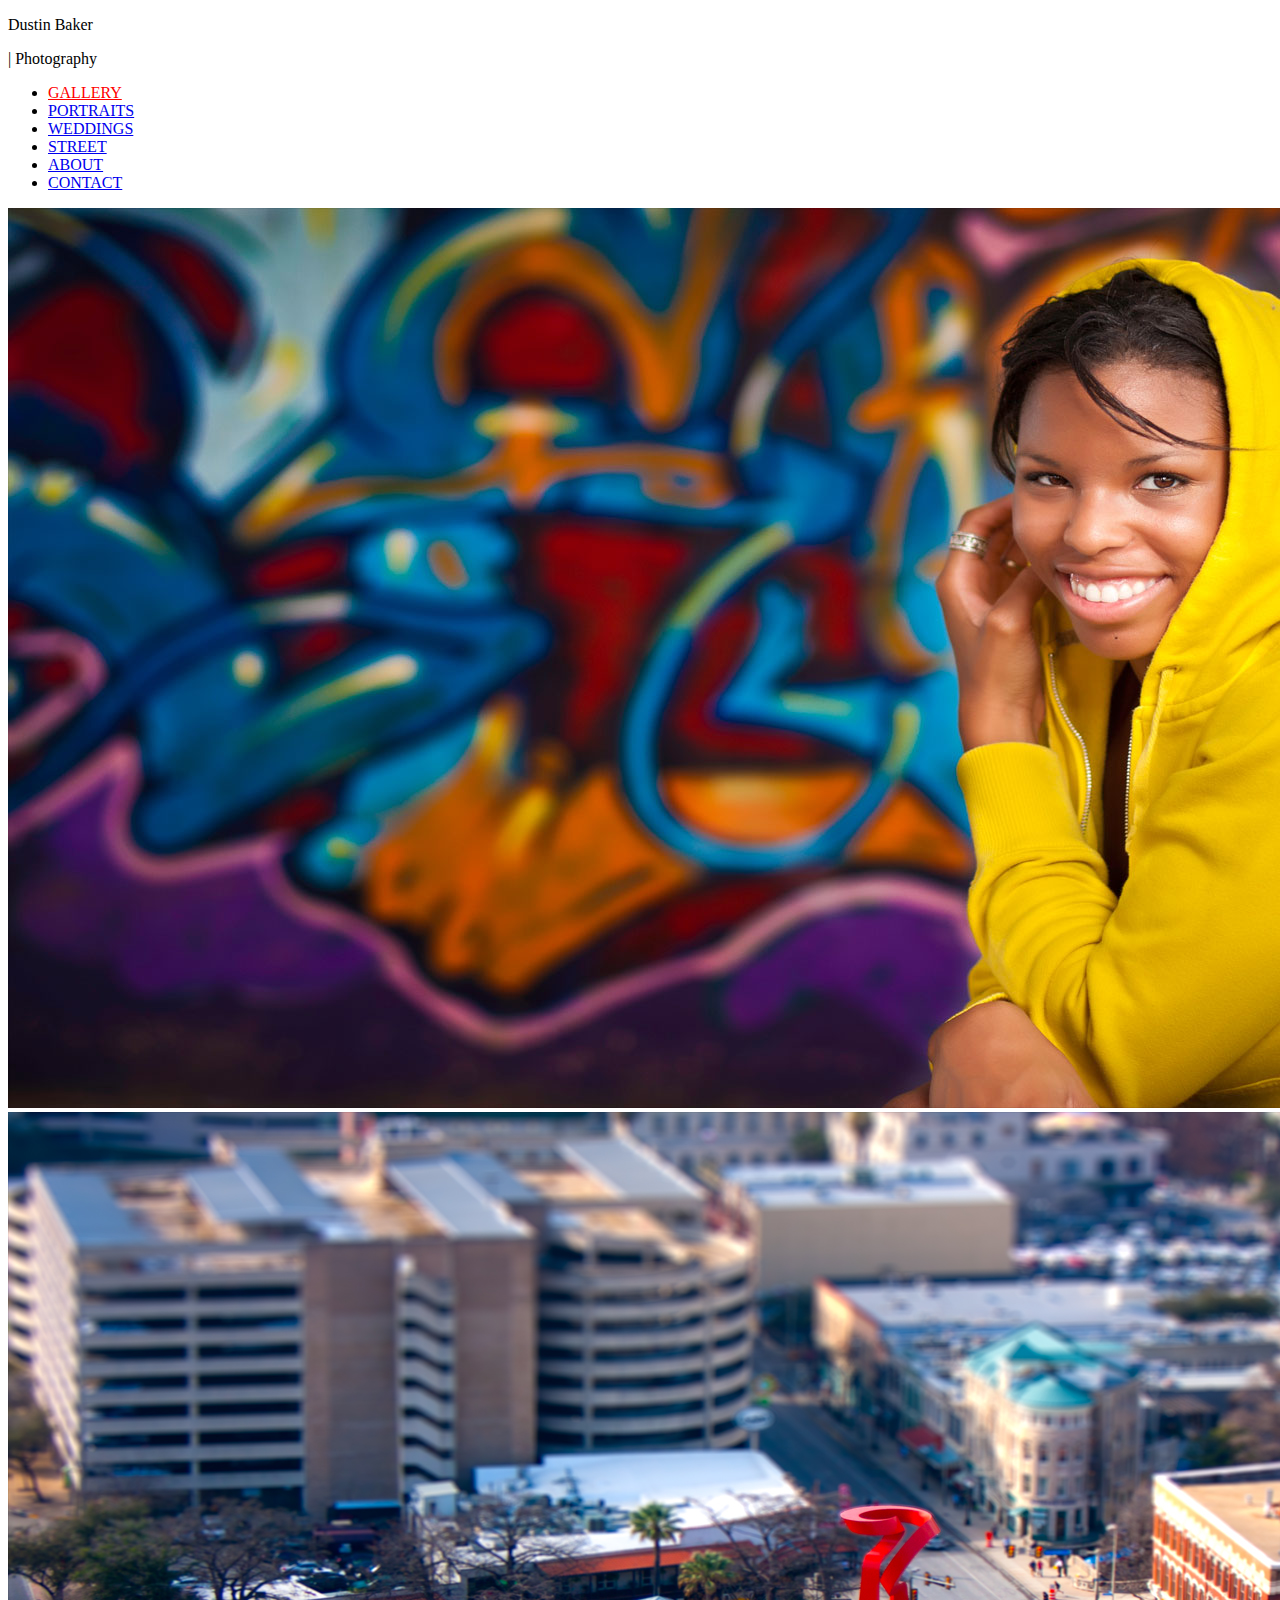
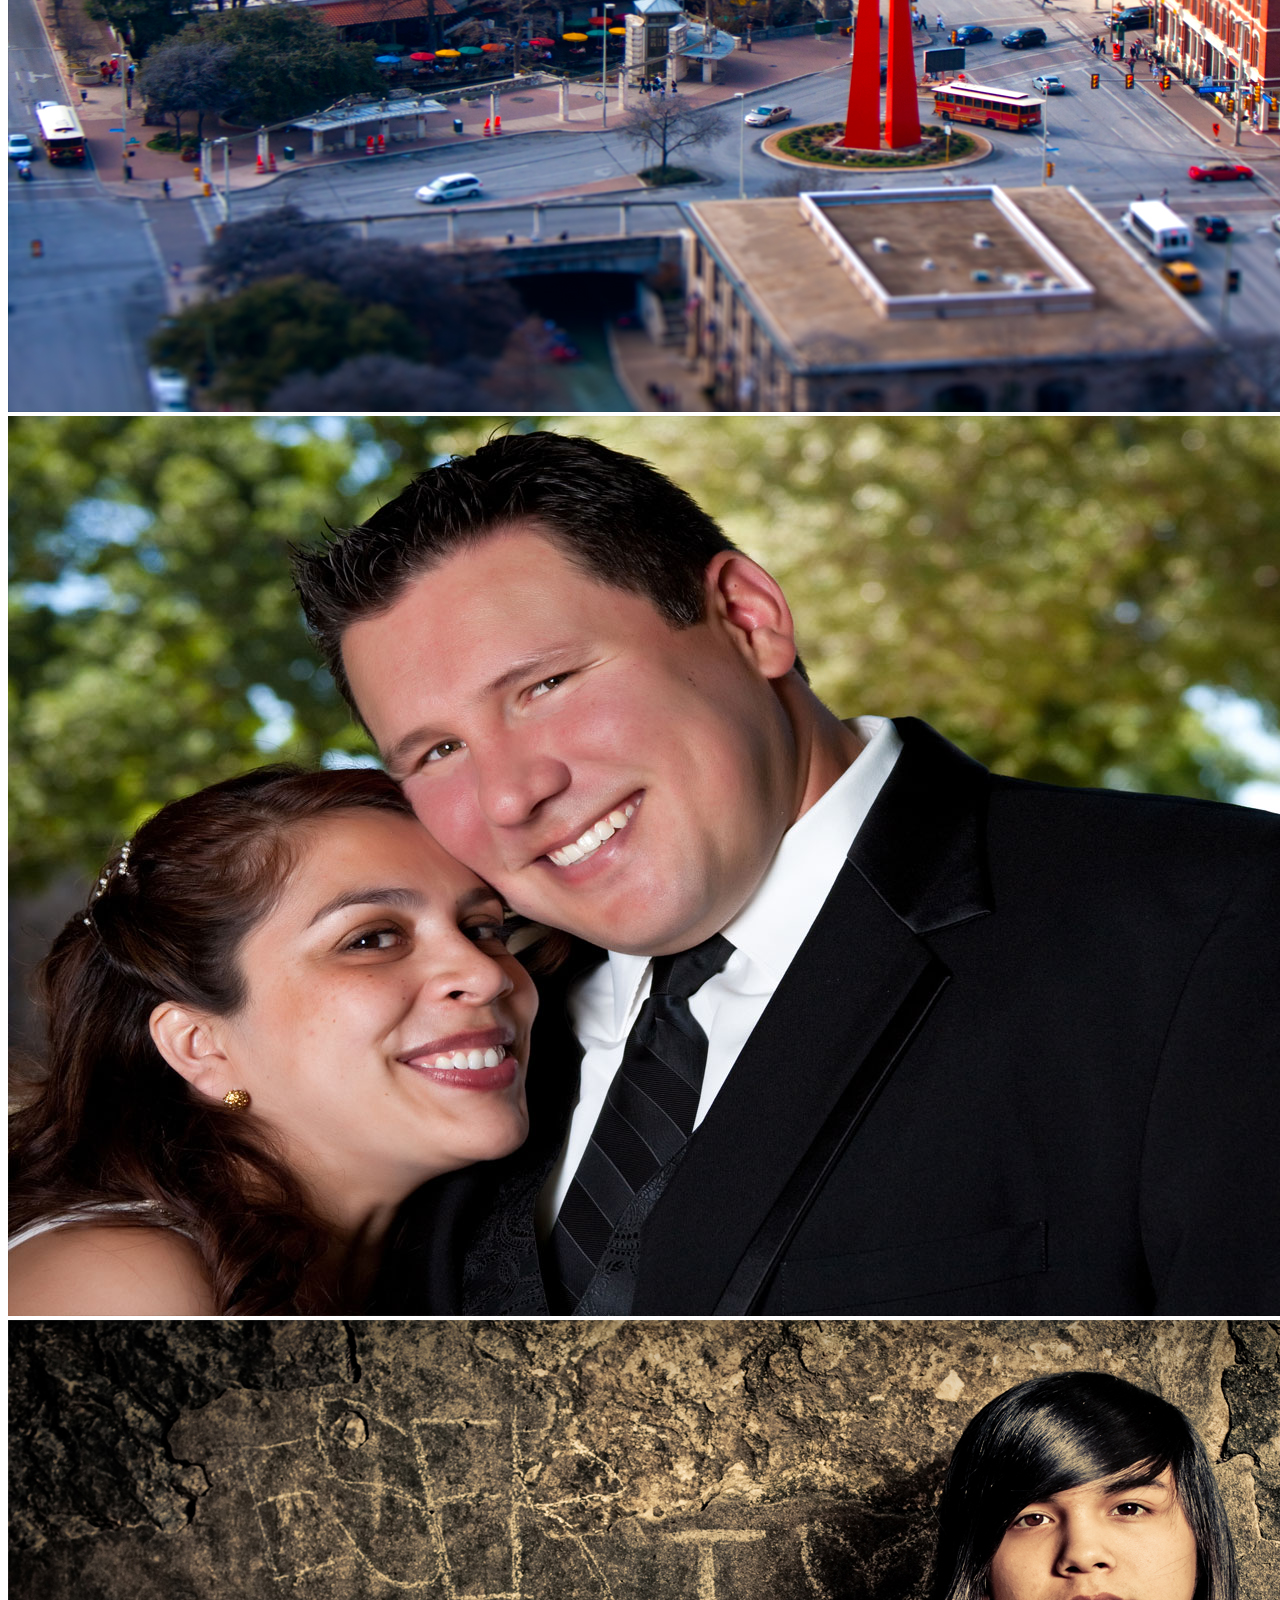
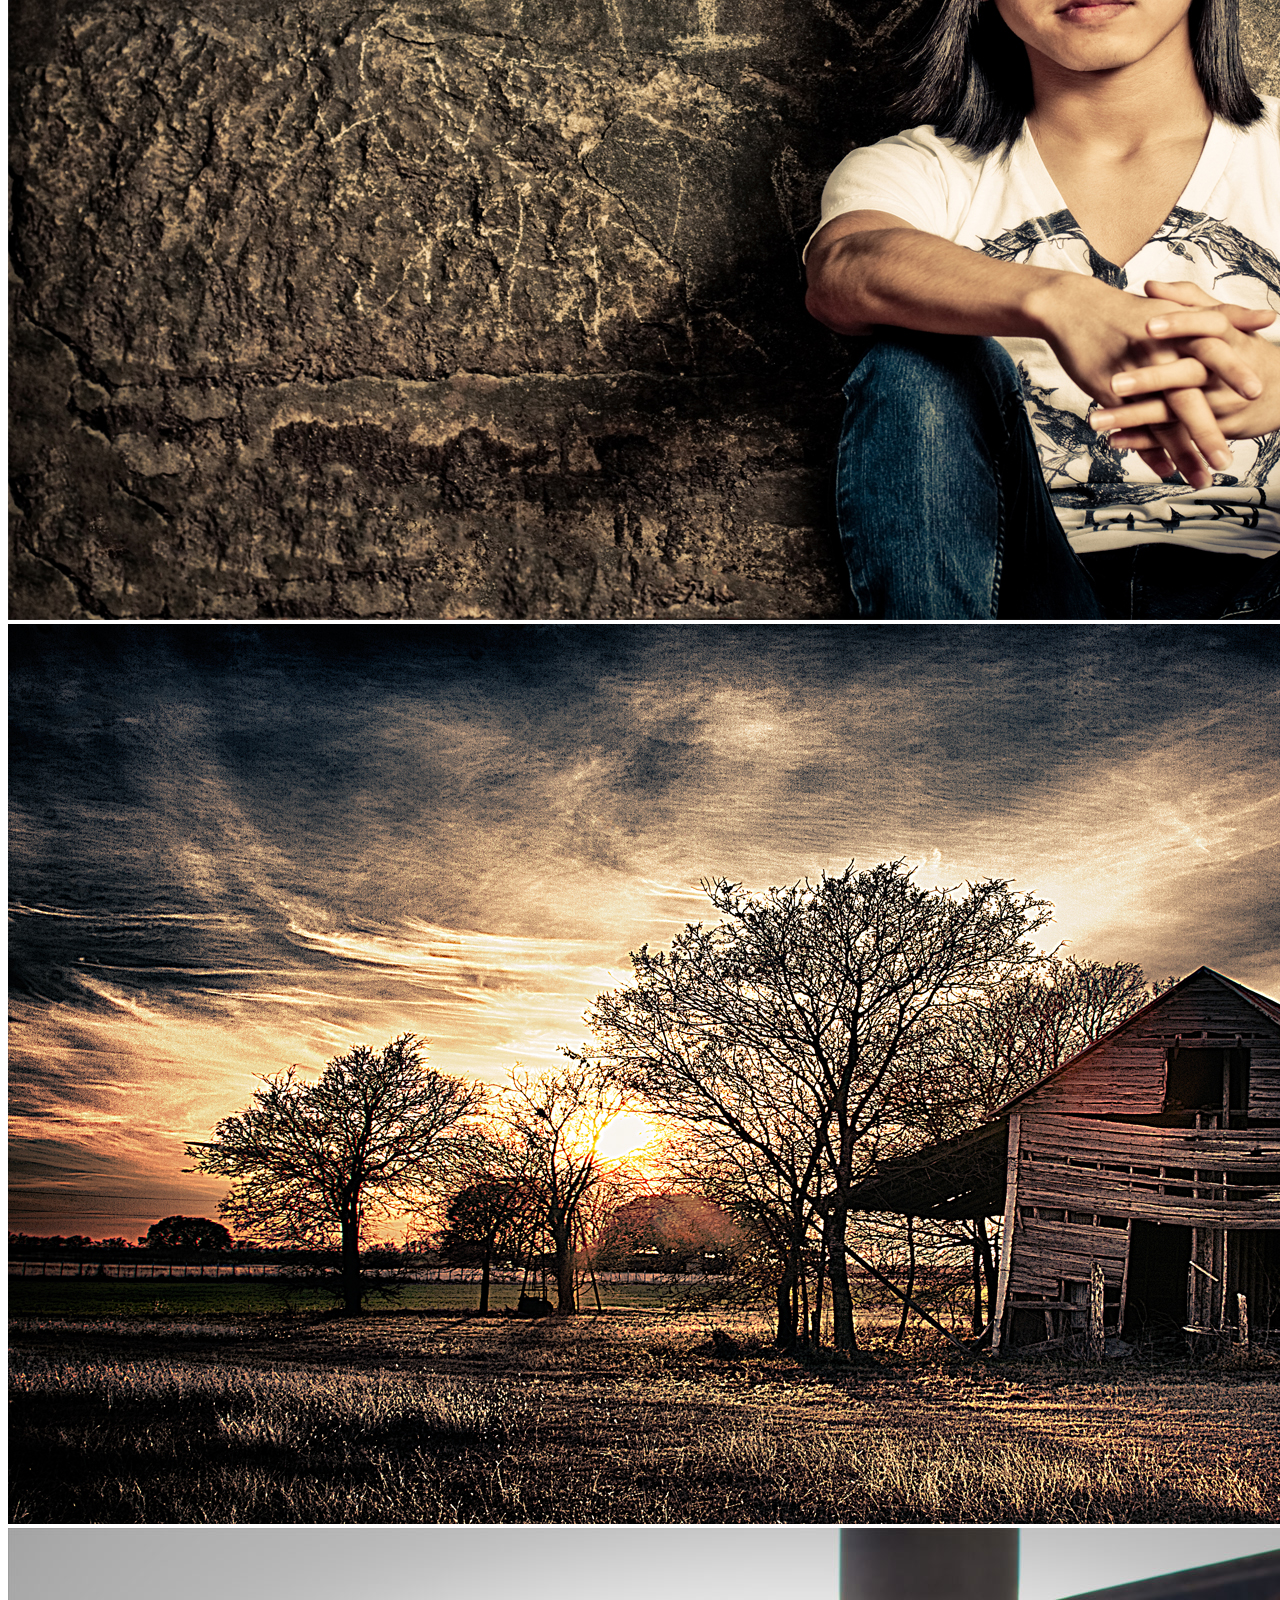
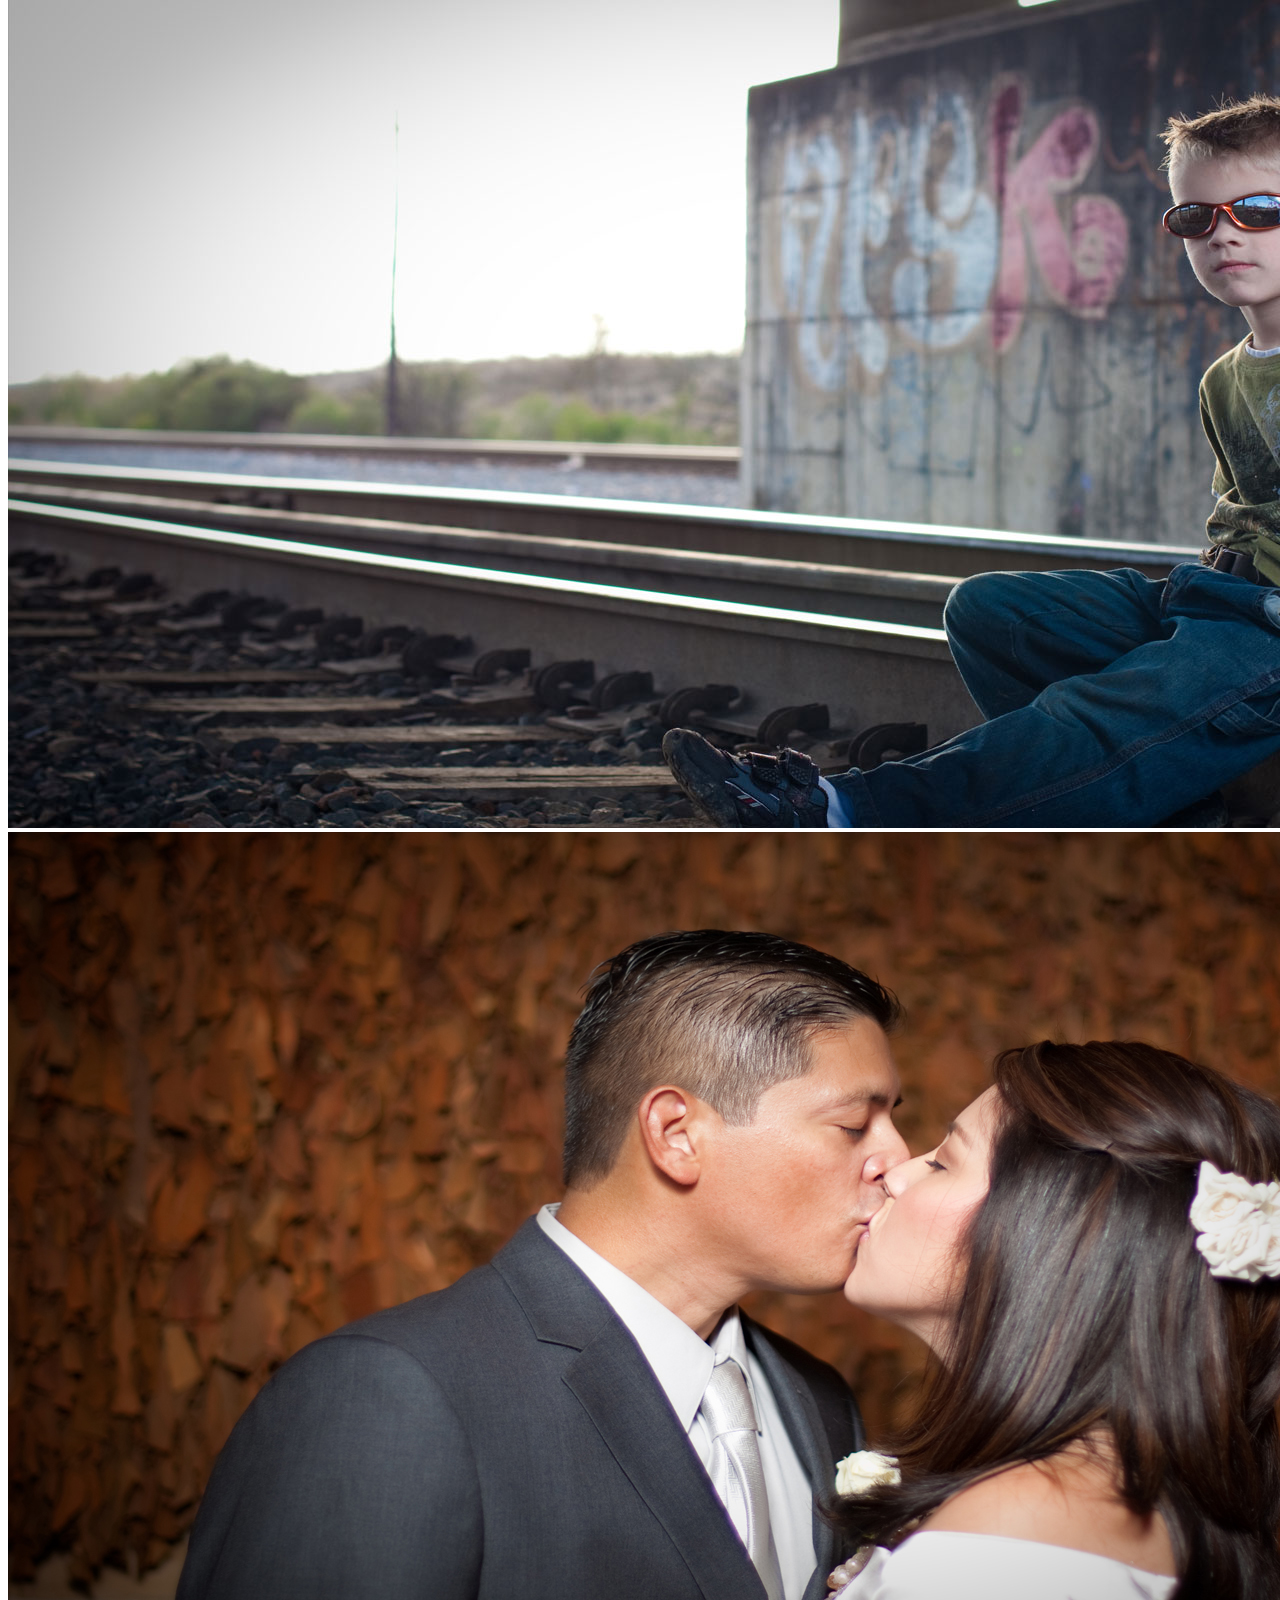
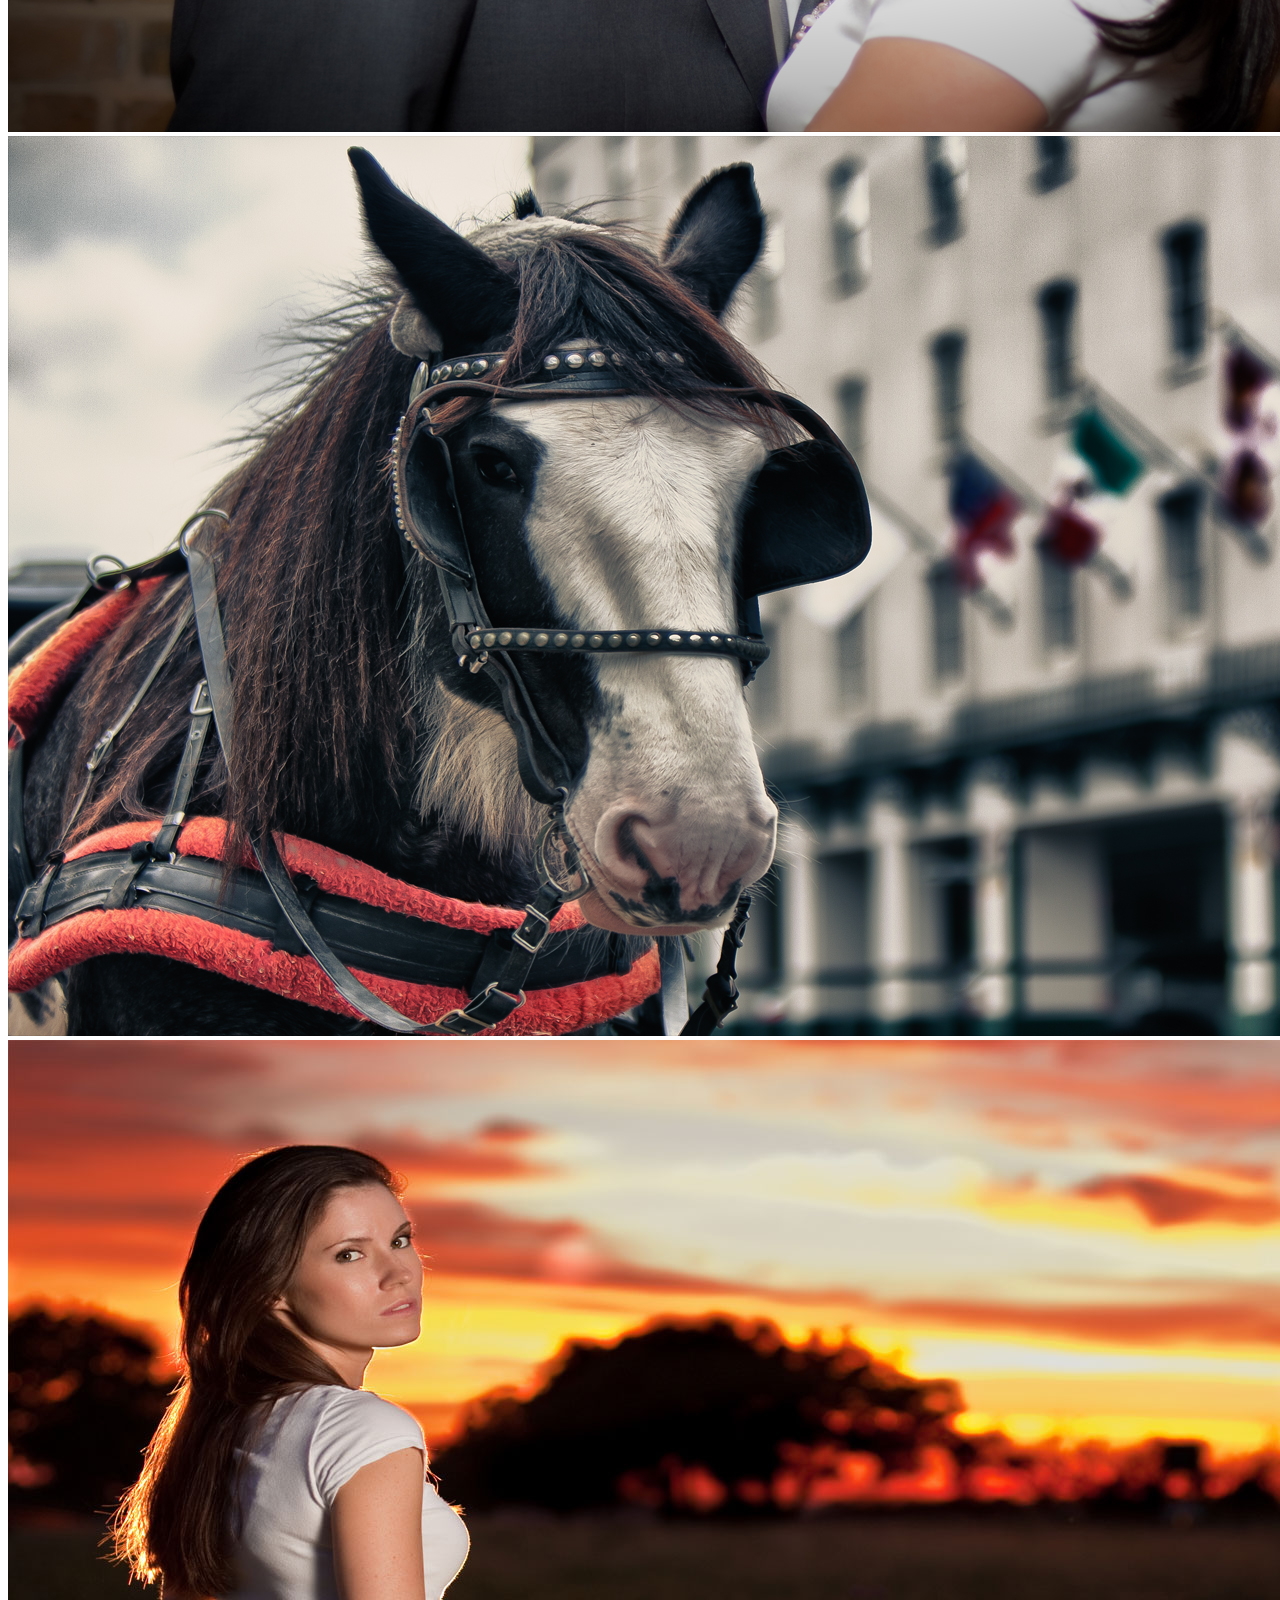
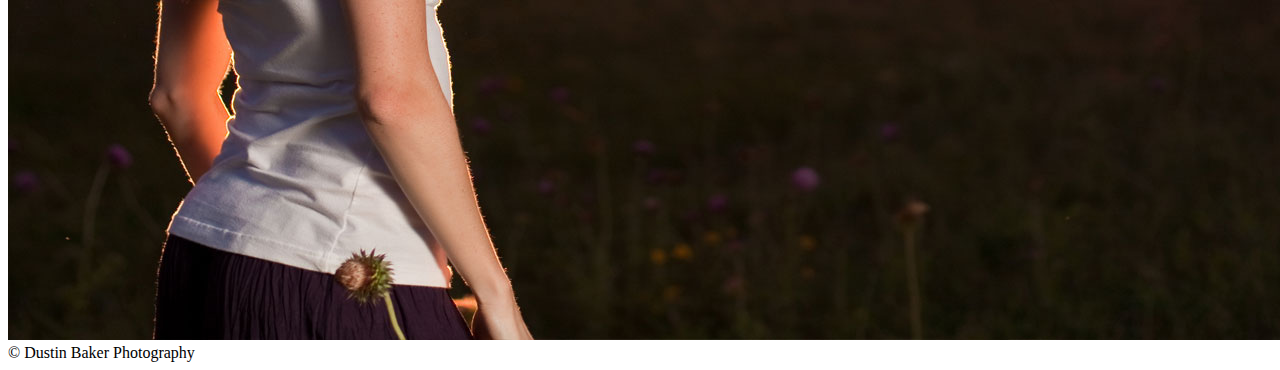
<file: index.html>
<!DOCTYPE html>
<html lang="en">
<head>
	<meta charset="UTF-8">
	<link href='http://fonts.googleapis.com/css?family=Roboto:100' rel='stylesheet' type='text/css'>
	<title>Dustin Baker</title>
	<link type="type/css" rel="stylesheet" href="style.css">
</head>
<body>
	<div class="header">
		<p class="name">Dustin Baker</p><p class="photography">| Photography</p>
	</div>
	<div class="nav">
		<ul>
			<li><a style="color:red" href="#">GALLERY</a></li>
			<li><a href="portraits.html">PORTRAITS</a></li>
			<li><a href="weddings.html">WEDDINGS</a></li>
			<li><a href="street.html">STREET</a></li>
			<li><a href="about.html">ABOUT</a></li>
			<li><a href="contact.html">CONTACT</a></li>
		</ul>
	</div>
	<div class="row">
		<div class="pic"><img src="images/portraits/1.jpg"></div>
		<div class="pic"><img src="images/street/1.jpg"></div>
		<div class="pic"><img src="images/weddings/10.jpg"></div>
	</div>
	<div class="row">
		<div class="pic"><img src="images/portraits/3.jpg"></div>
		<div class="pic"><img src="images/street/4.jpg"></div>
		<div class="pic"><img src="images/portraits/27.jpg"></div>
	</div>
	<div class="row">
		<div class="pic"><img src="images/weddings/35.jpg"></div>
		<div class="pic"><img src="images/street/11.jpg"></div>
		<div class="pic"><img src="images/portraits/17.jpg"></div>
	</div>
	<div class="footer"> &copy Dustin Baker Photography</div>
</body>
</html>
</file>
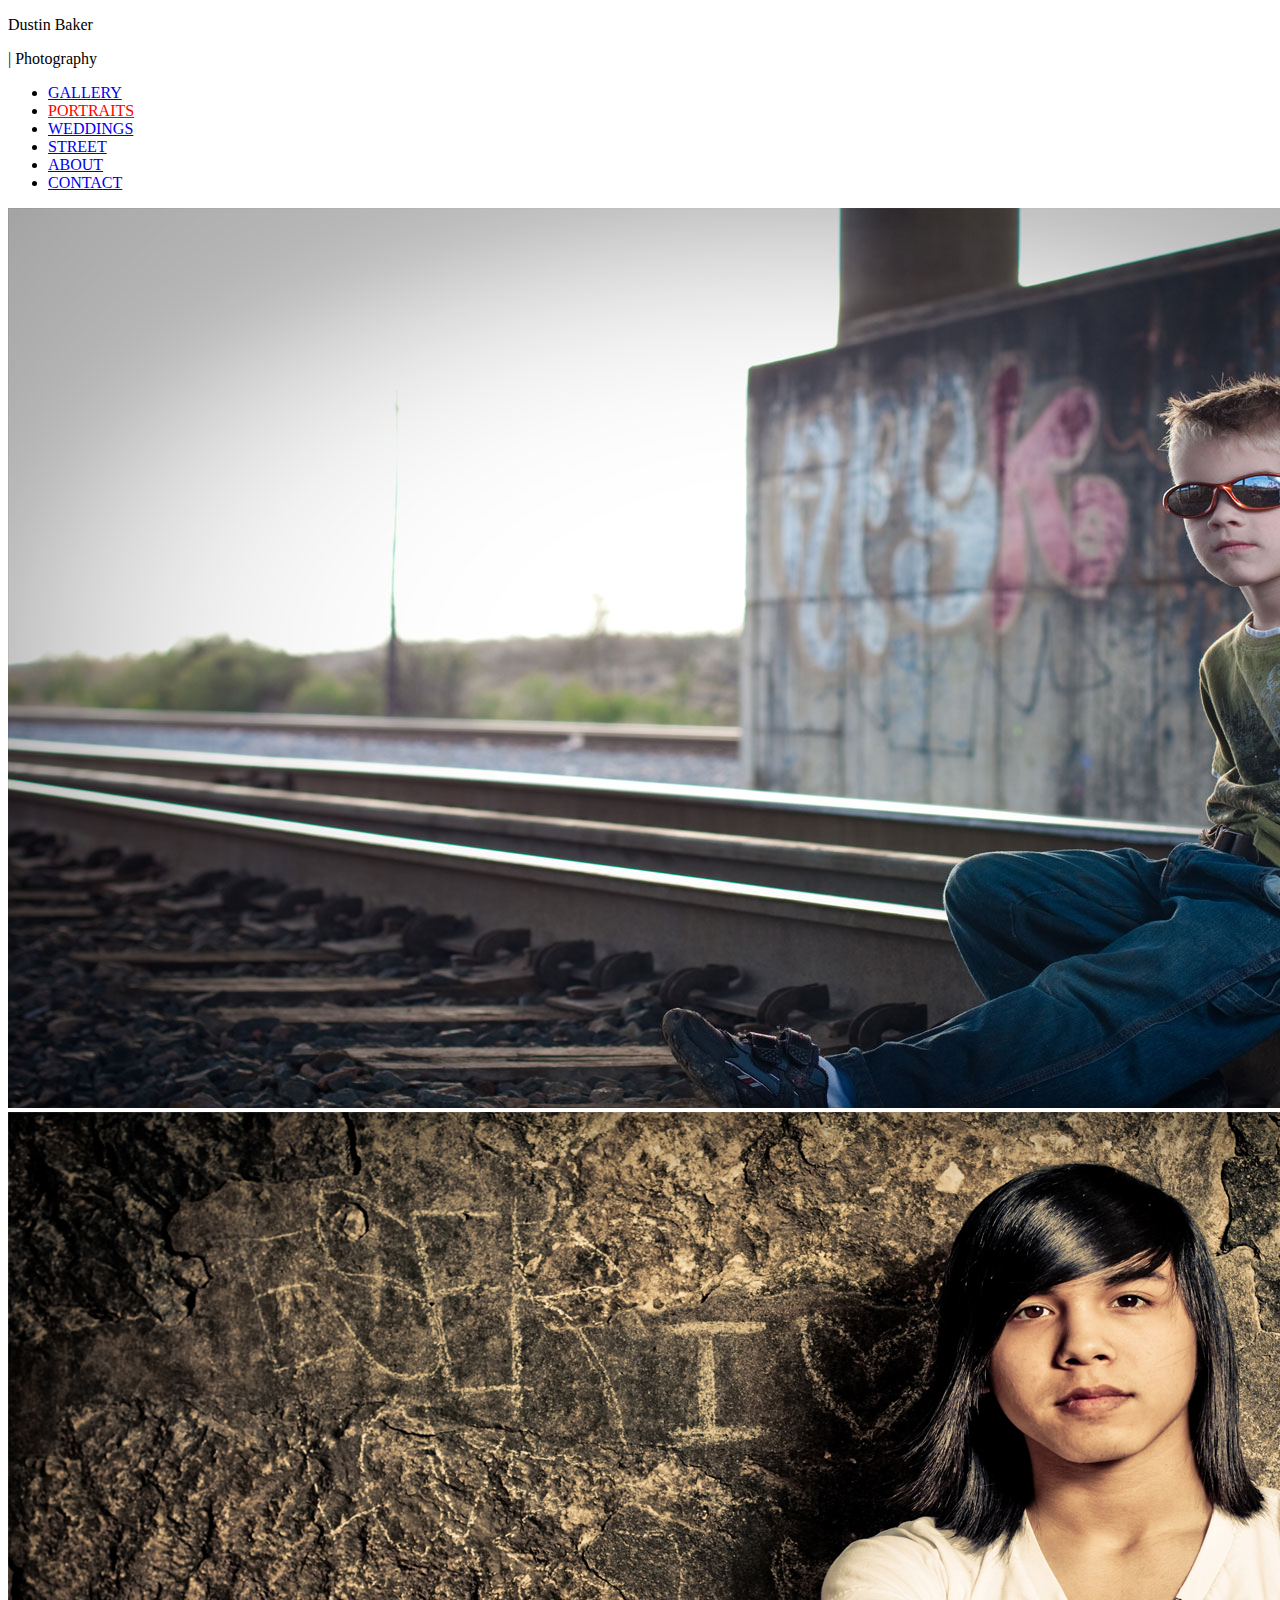
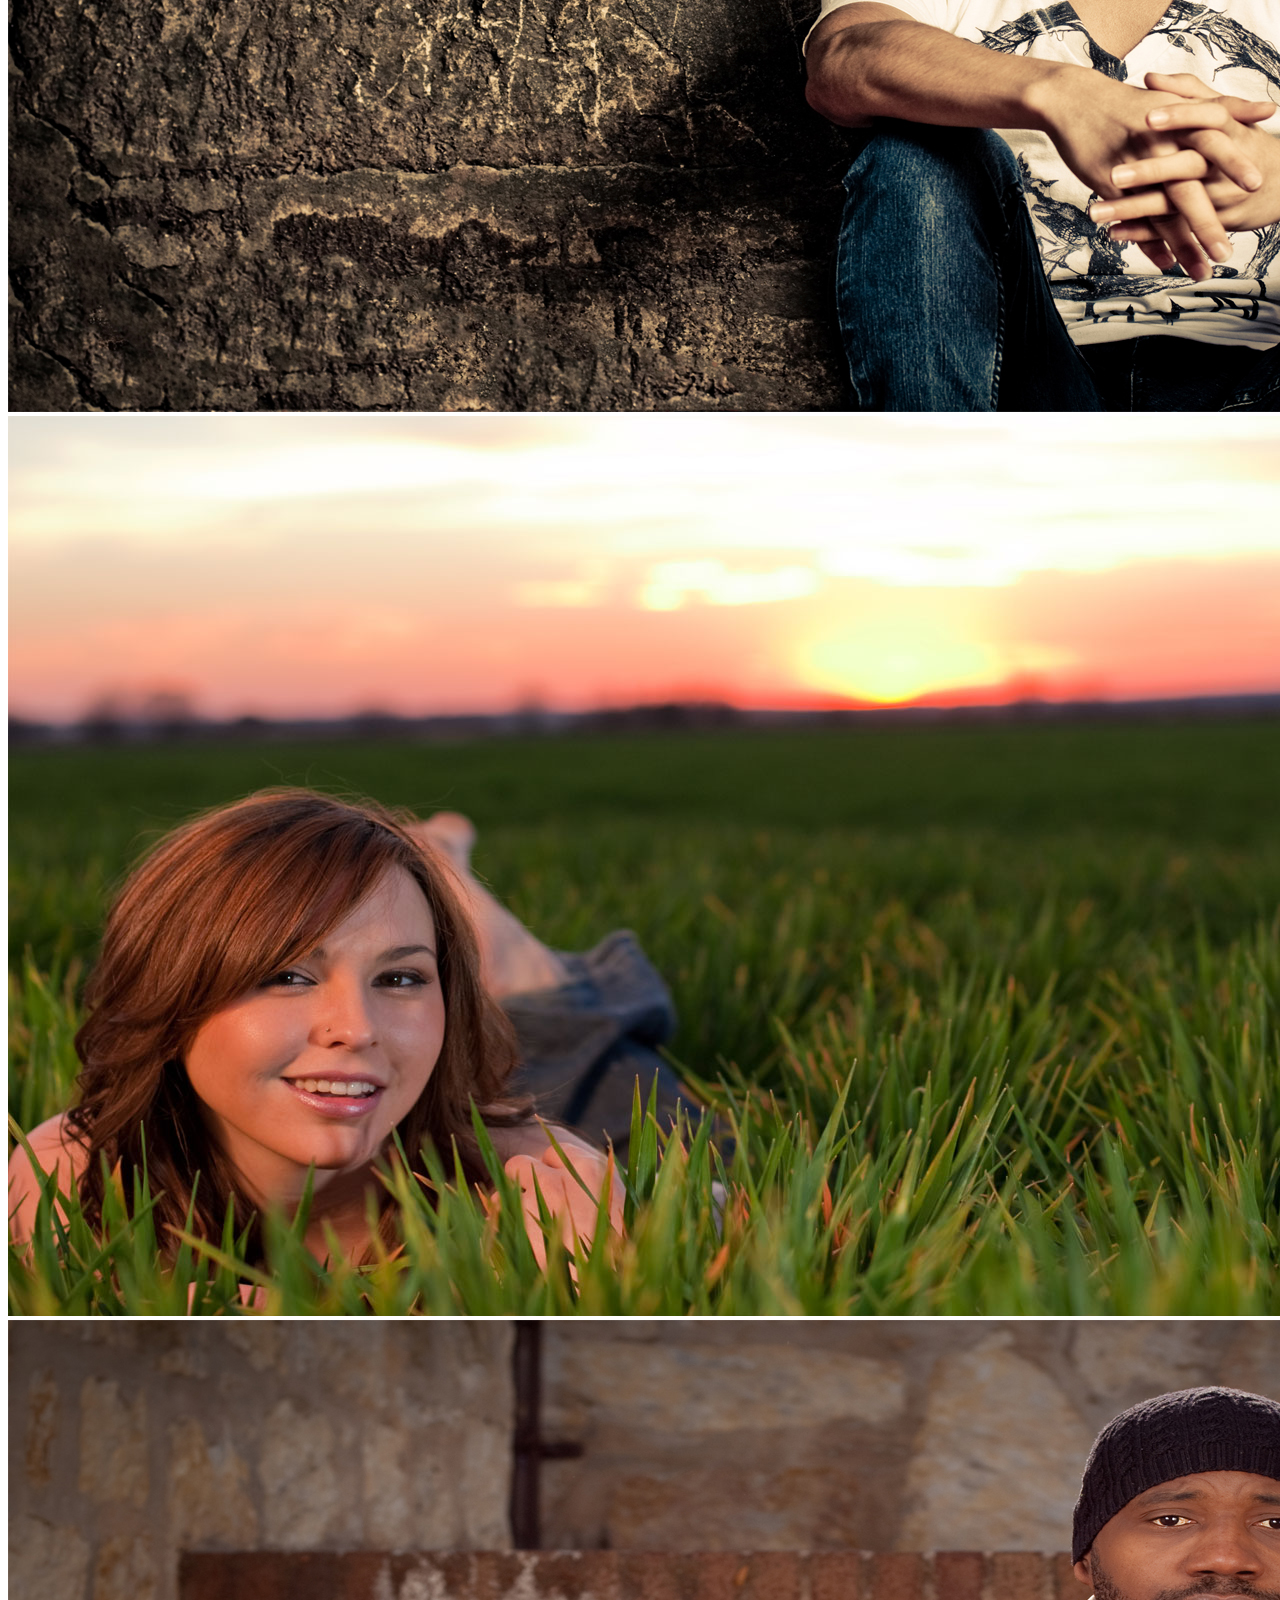
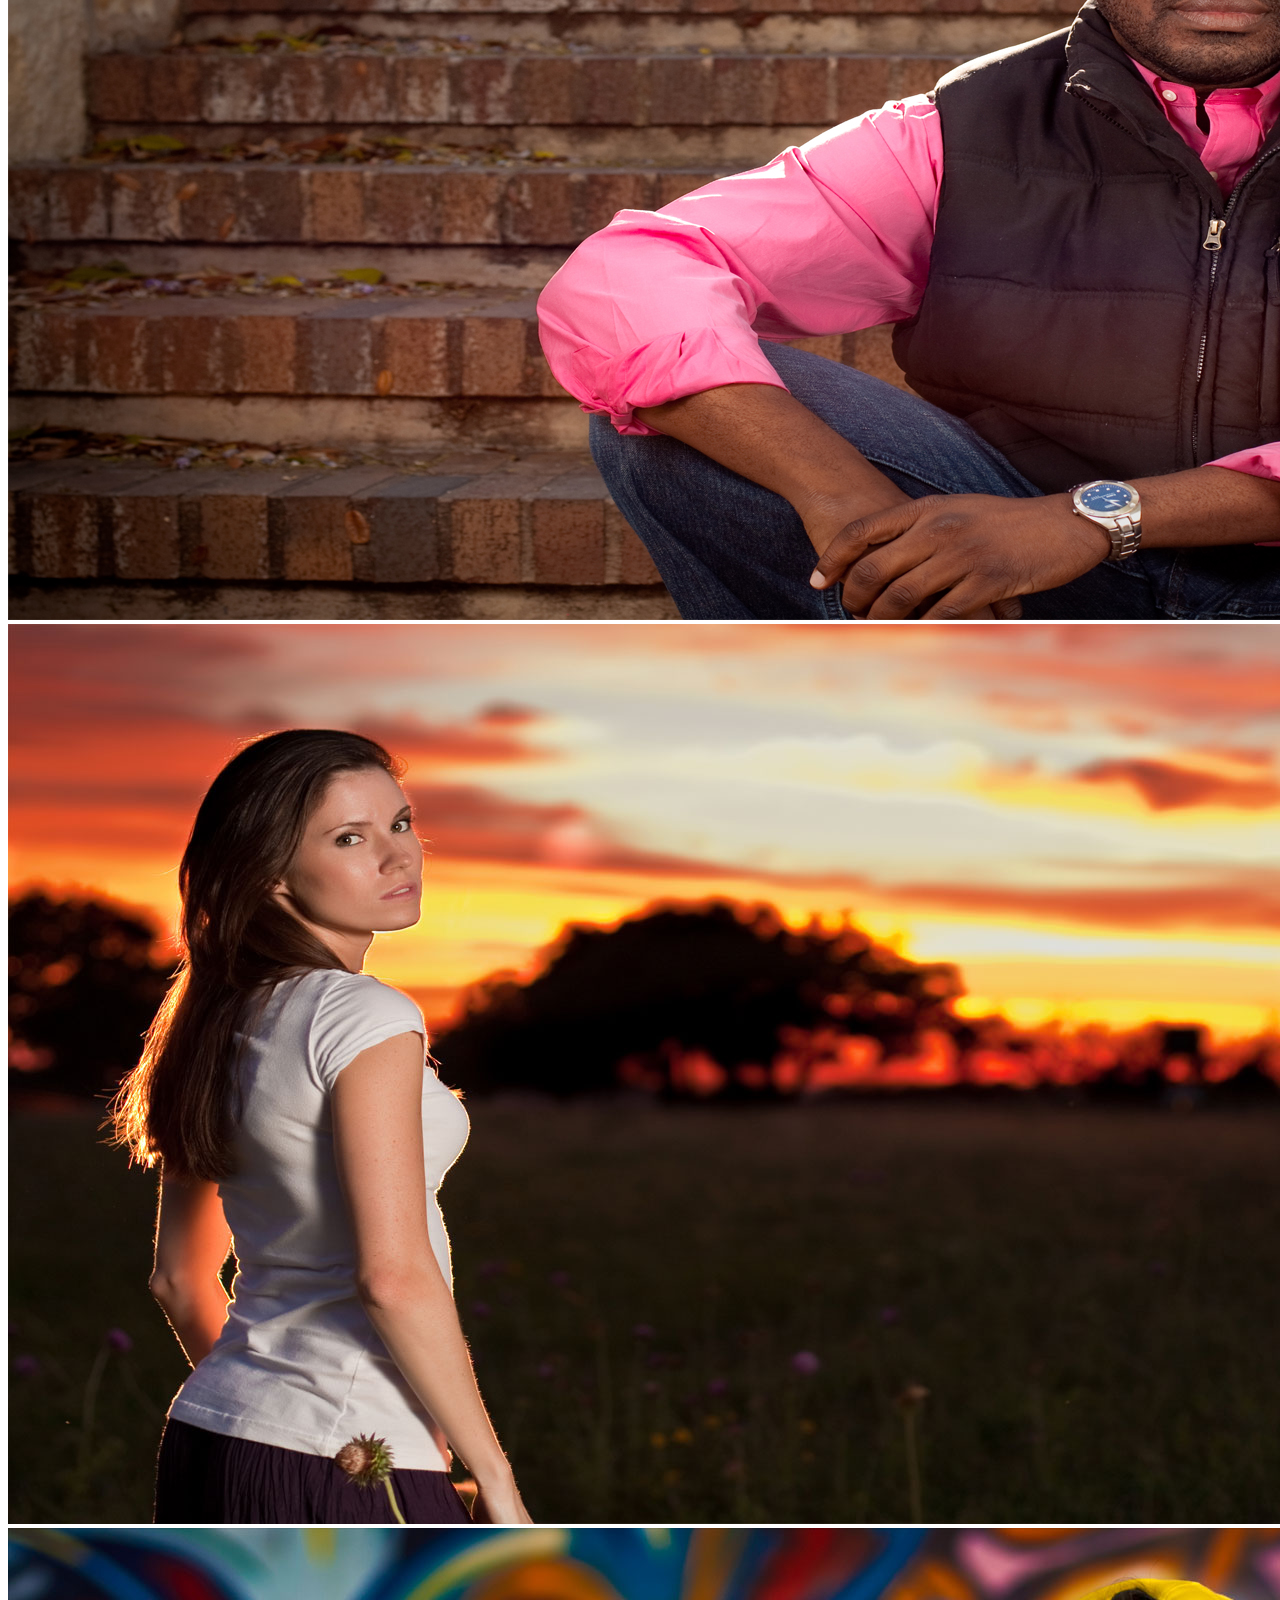
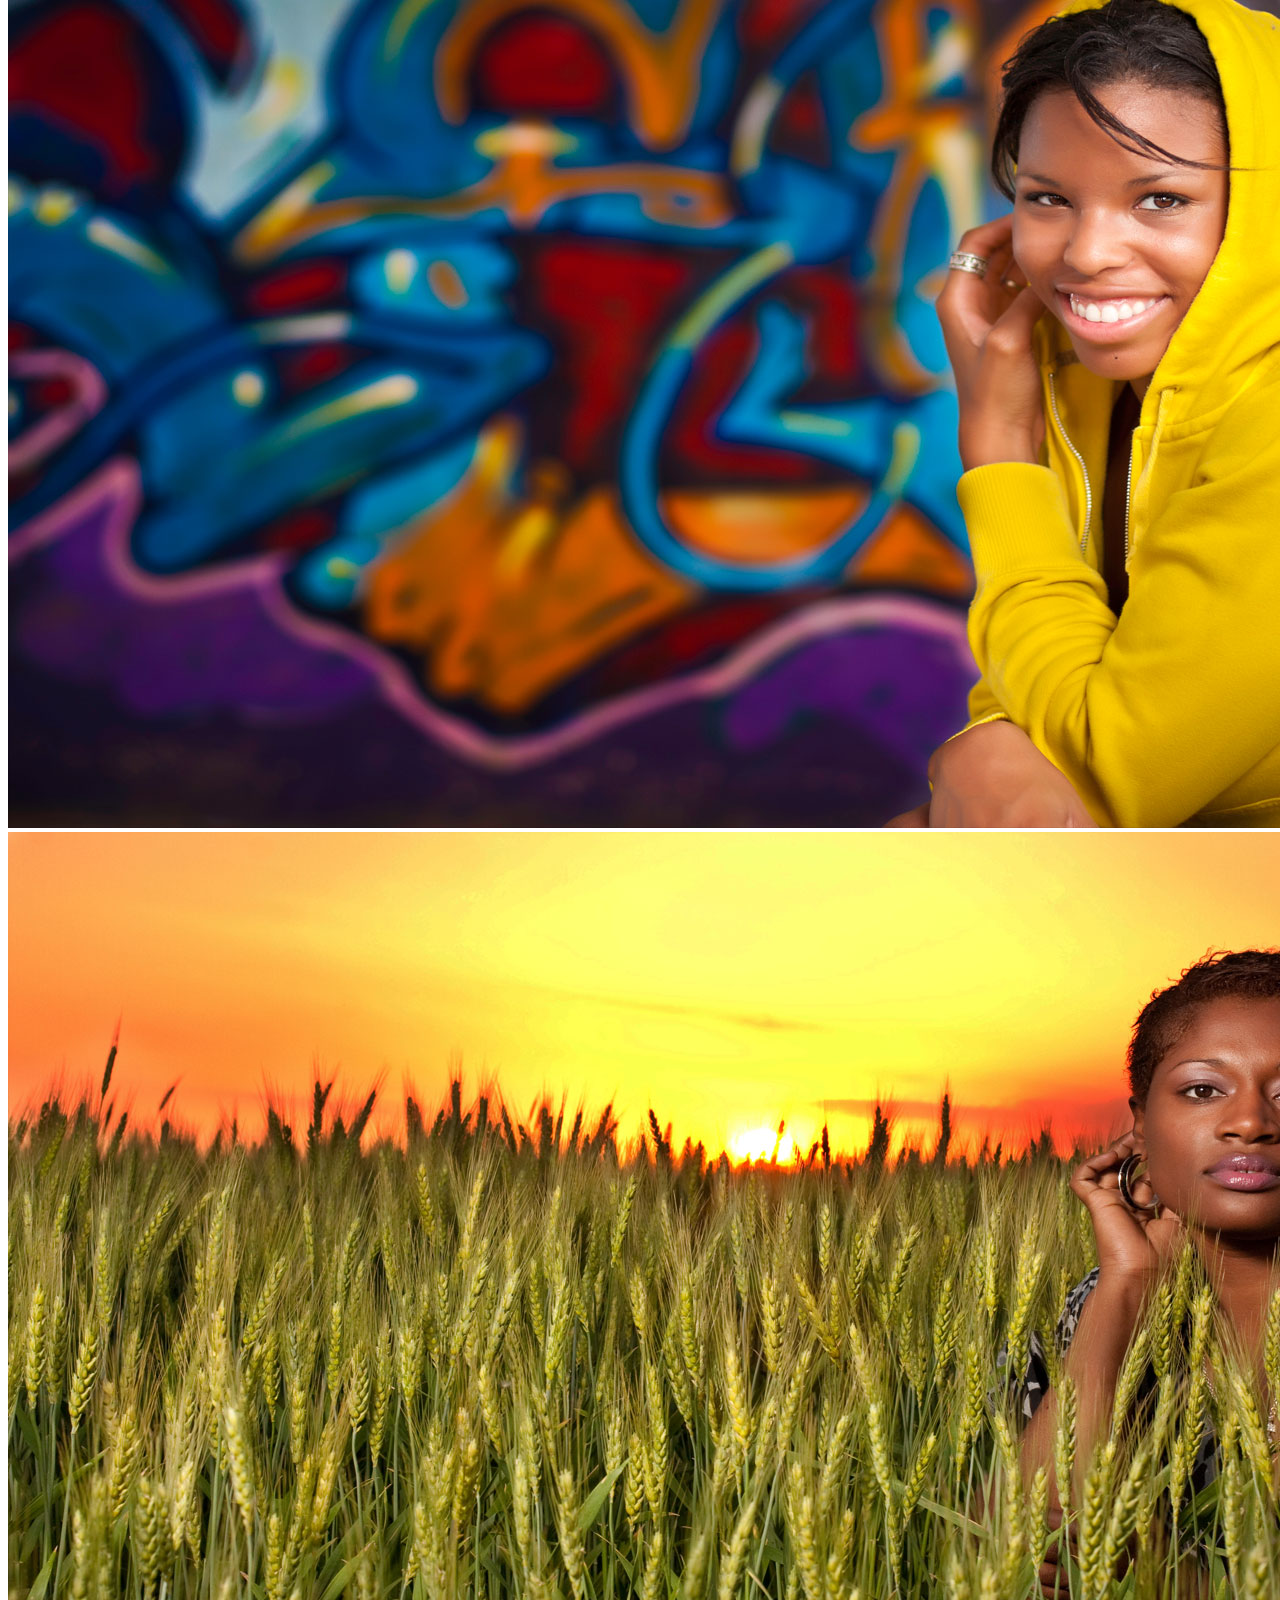
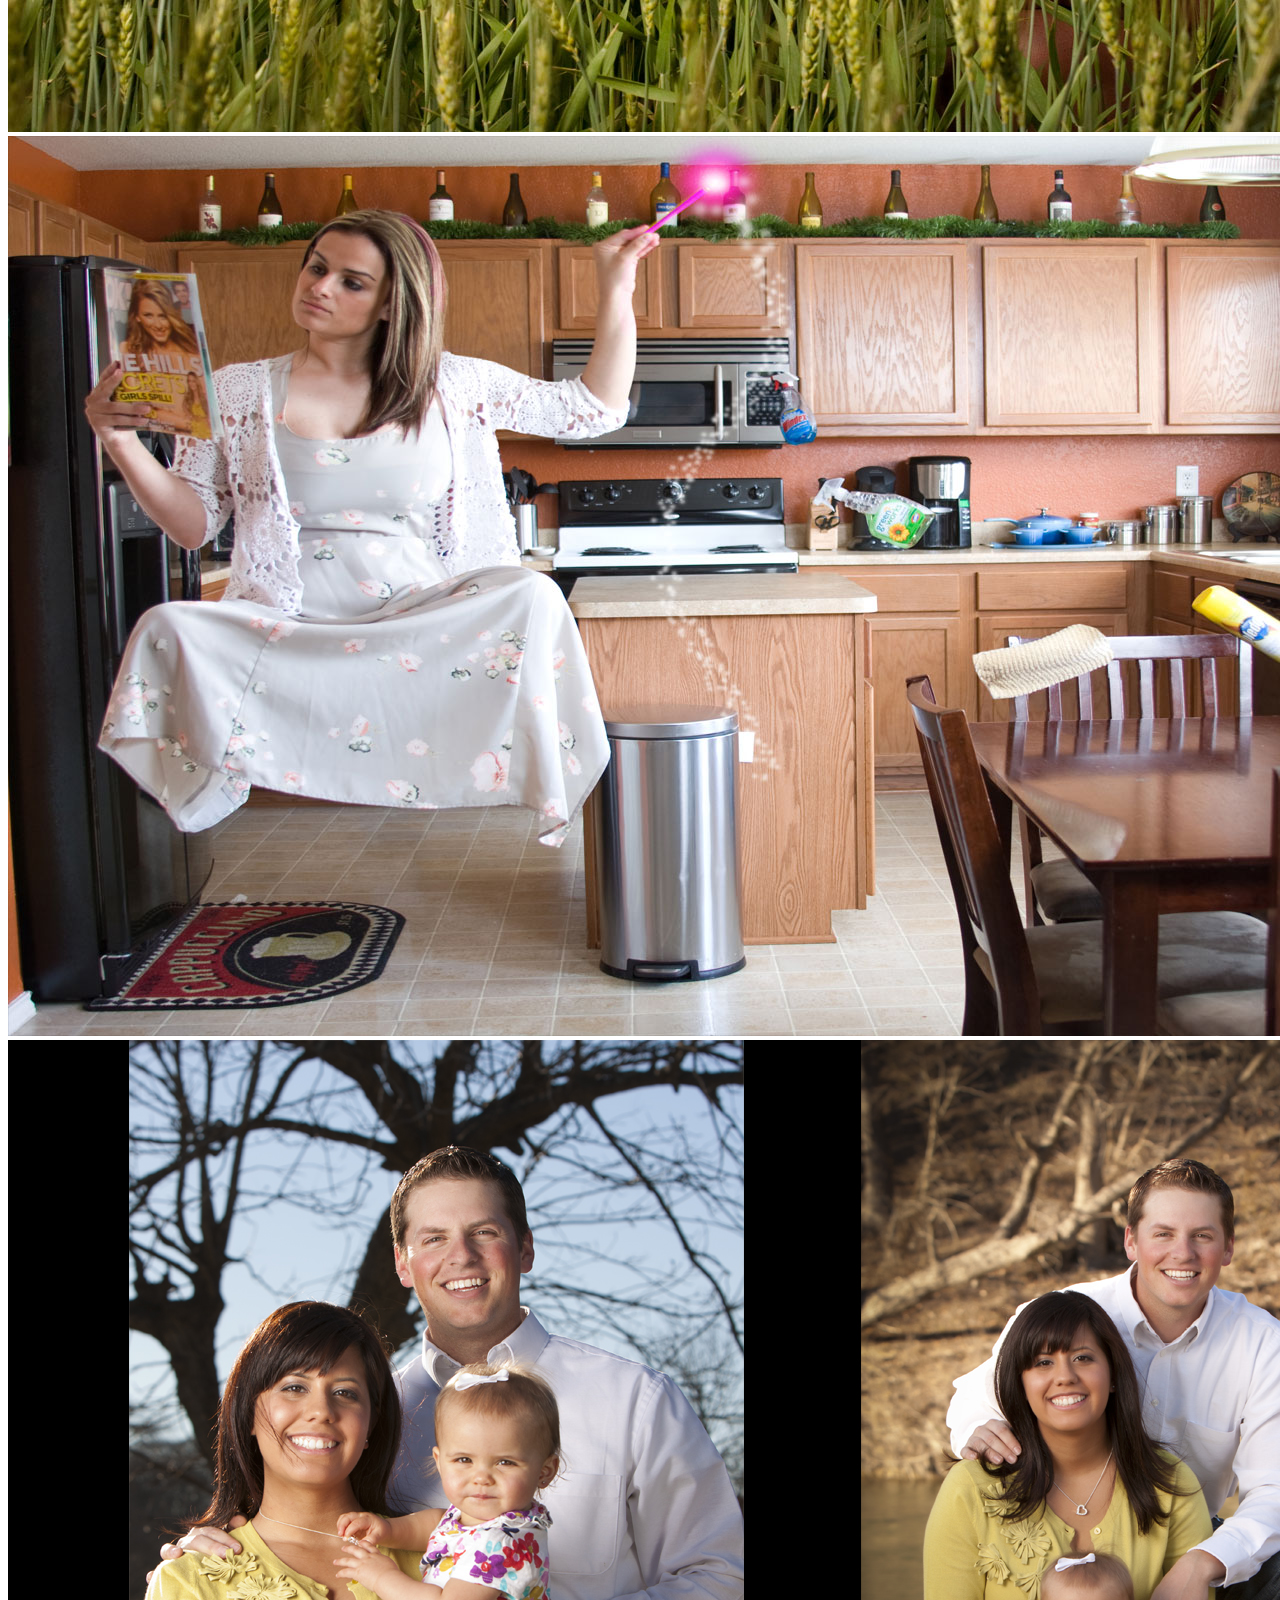
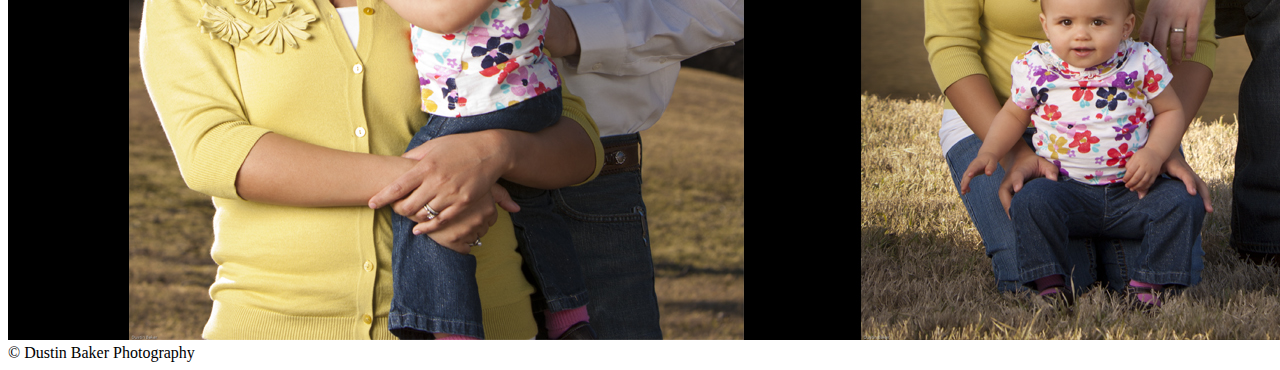
<file: portraits.html>
<!DOCTYPE html>
<html lang="en">
<head>
	<meta charset="UTF-8">
	<link href='http://fonts.googleapis.com/css?family=Roboto:100' rel='stylesheet' type='text/css'>
	<title>Dustin Baker</title>
	<link type="type/css" rel="stylesheet" href="style.css">
</head>
<body>
	<div class="header">
		<p class="name">Dustin Baker</p><p class="photography">| Photography</p>
	</div>
	<div class="nav">
		<ul>
			<li><a href="index.html">GALLERY</a></li>
			<li><a style="color:red" href="portraits.html">PORTRAITS</a></li>
			<li><a href="weddings.html">WEDDINGS</a></li>
			<li><a href="street.html">STREET</a></li>
			<li><a href="about.html">ABOUT</a></li>
			<li><a href="contact.html">CONTACT</a></li>
		</ul>
	</div>
	<div class="row">
		<div class="pic"><img src="images/portraits/27.jpg"></div>
		<div class="pic"><img src="images/portraits/3.jpg"></div>
		<div class="pic"><img src="images/portraits/22.jpg"></div>
	</div>
	<div class="row">
		<div class="pic"><img src="images/portraits/10.jpg"></div>
		<div class="pic"><img src="images/portraits/17.jpg"></div>
		<div class="pic"><img src="images/portraits/1.jpg"></div>
	</div>
	<div class="row">
		<div class="pic"><img src="images/portraits/26.jpg"></div>
		<div class="pic"><img src="images/portraits/6.jpg"></div>
		<div class="pic"><img src="images/portraits/30.jpg"></div>
	</div>
	<div class="footer"> &copy Dustin Baker Photography</div>
</body>
</html>
</file>
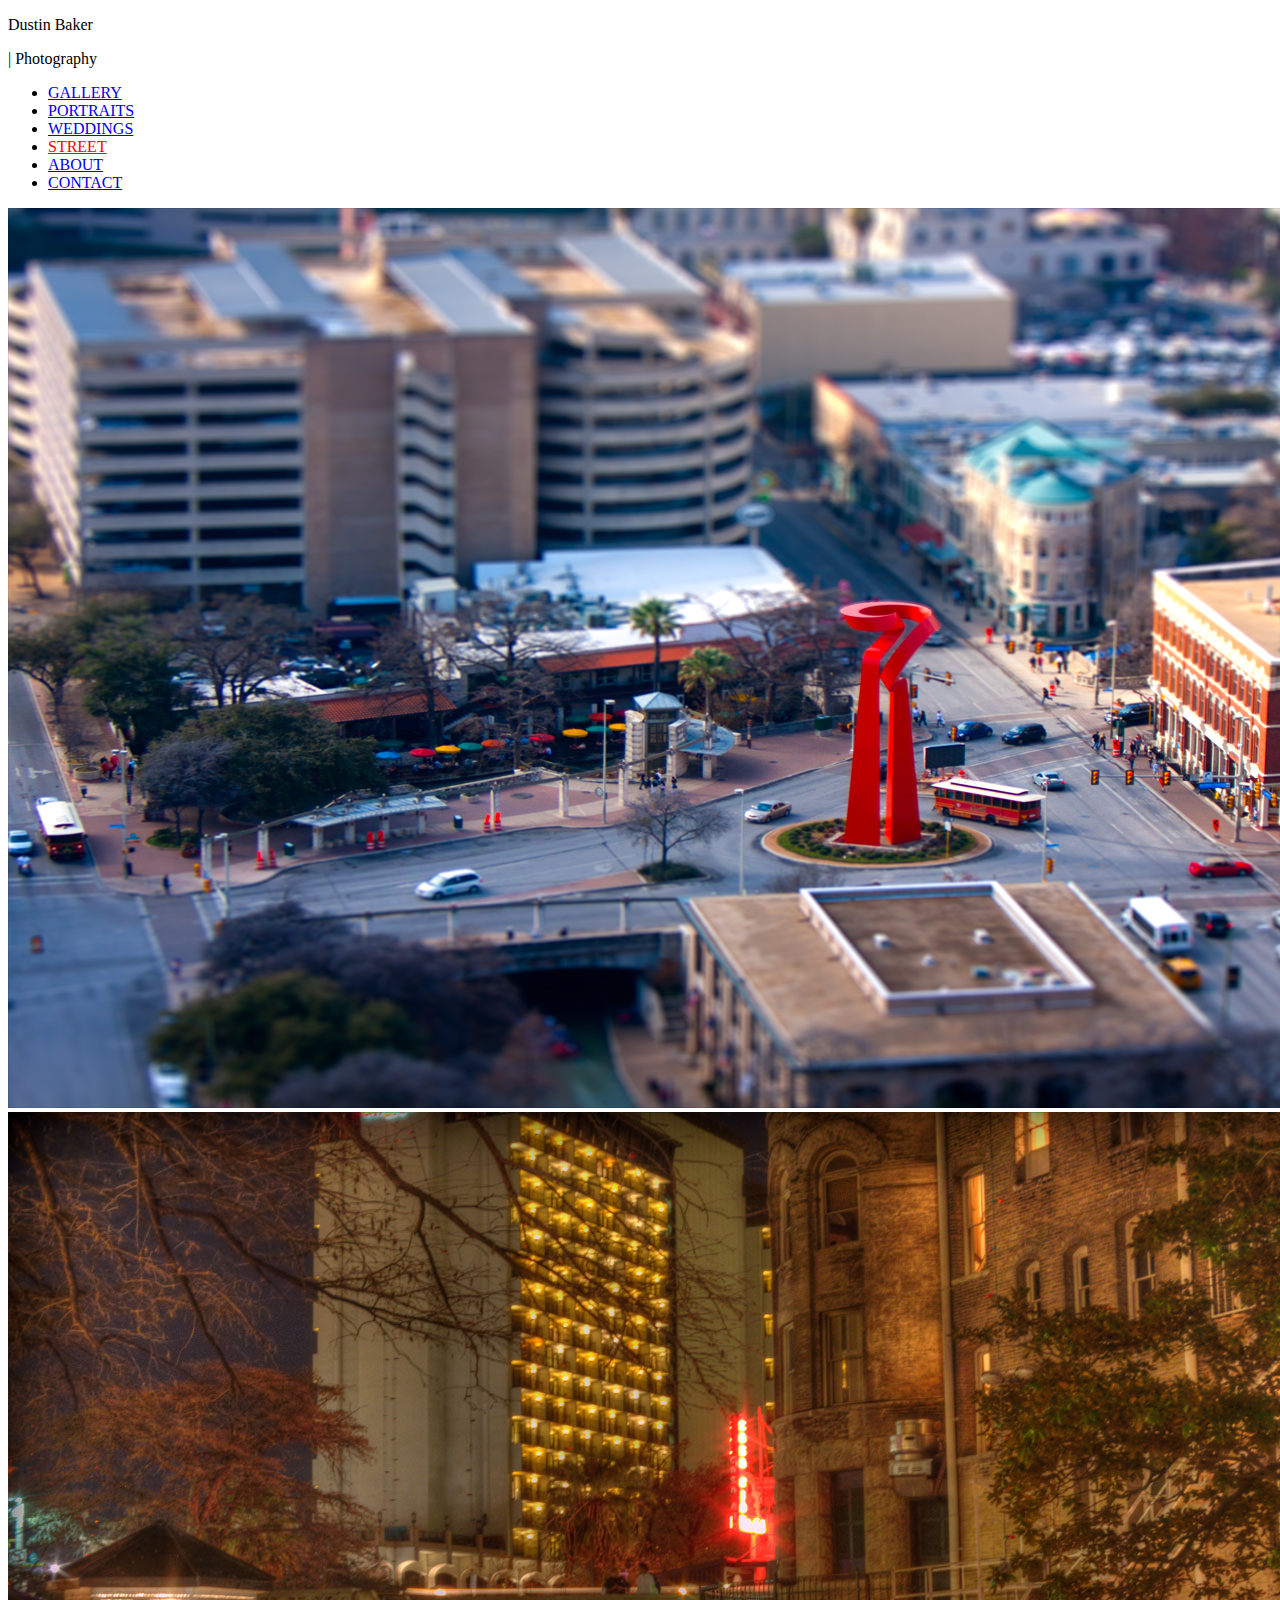
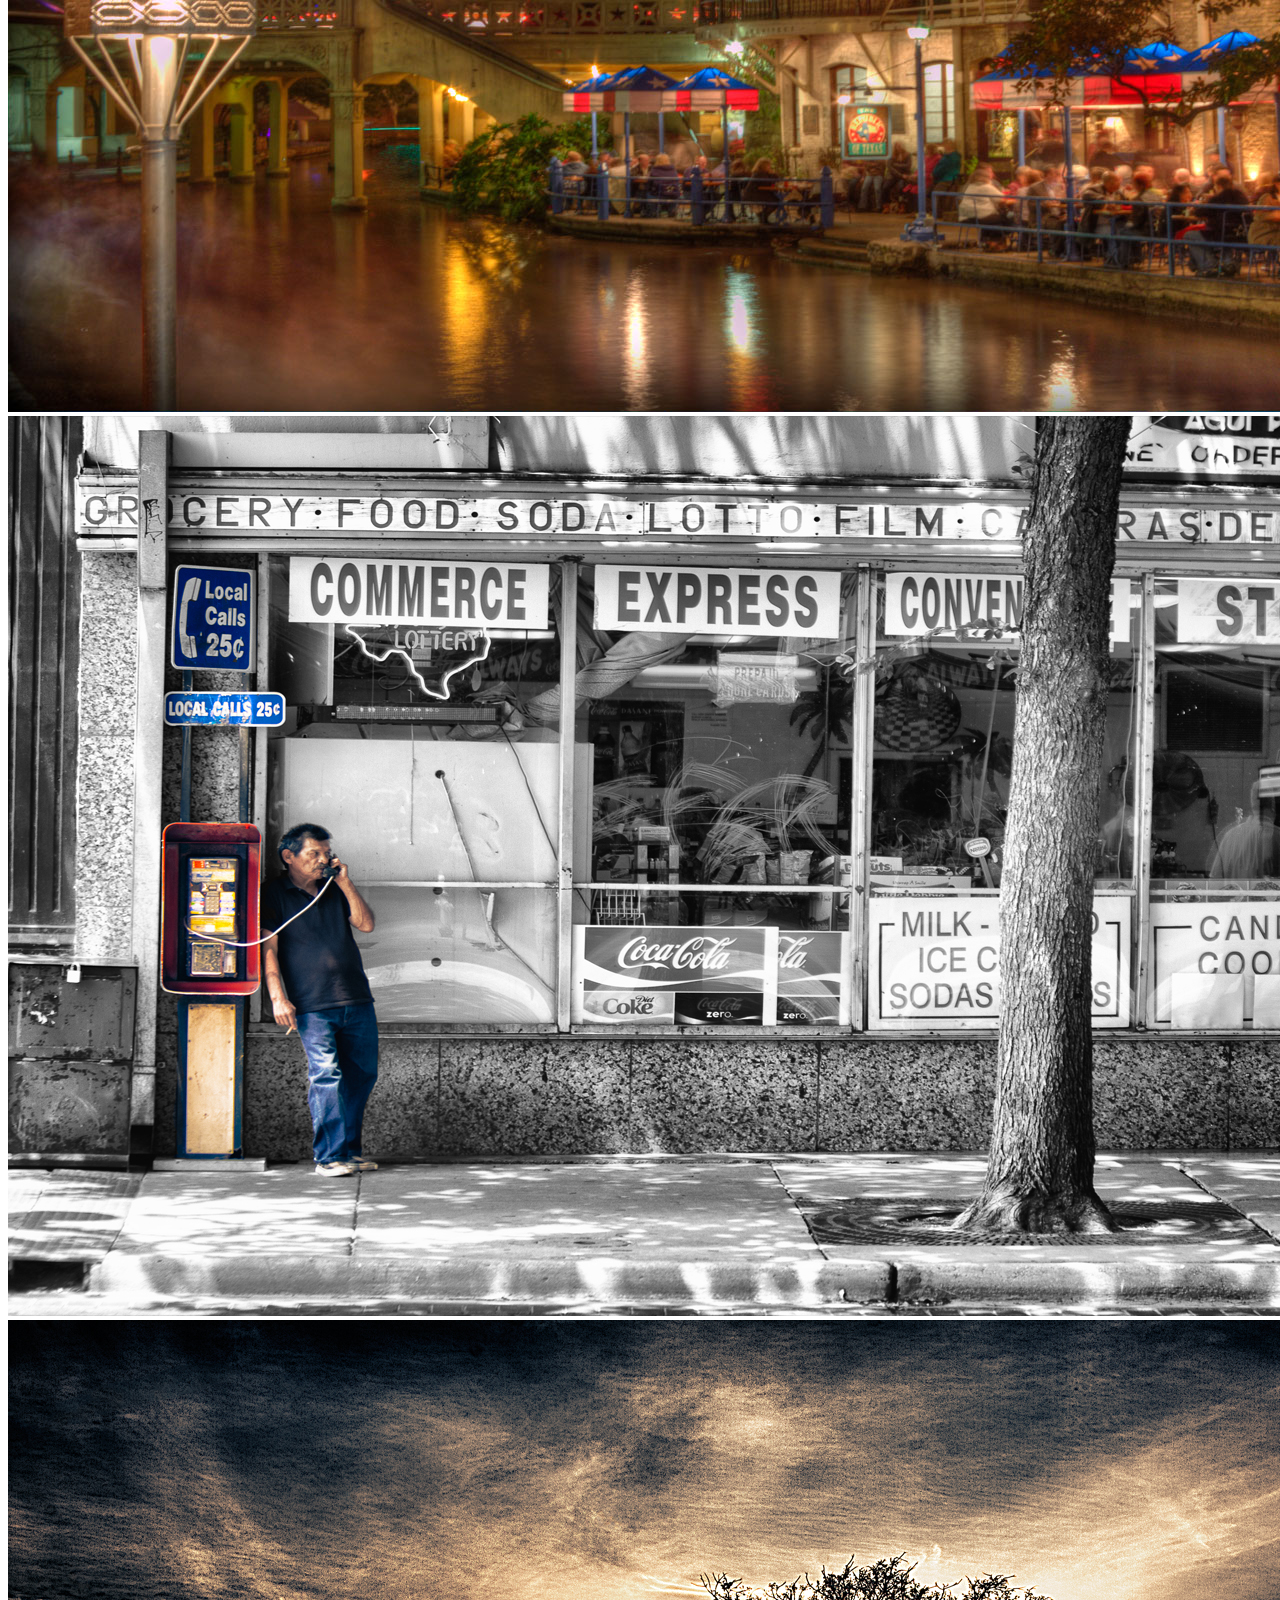
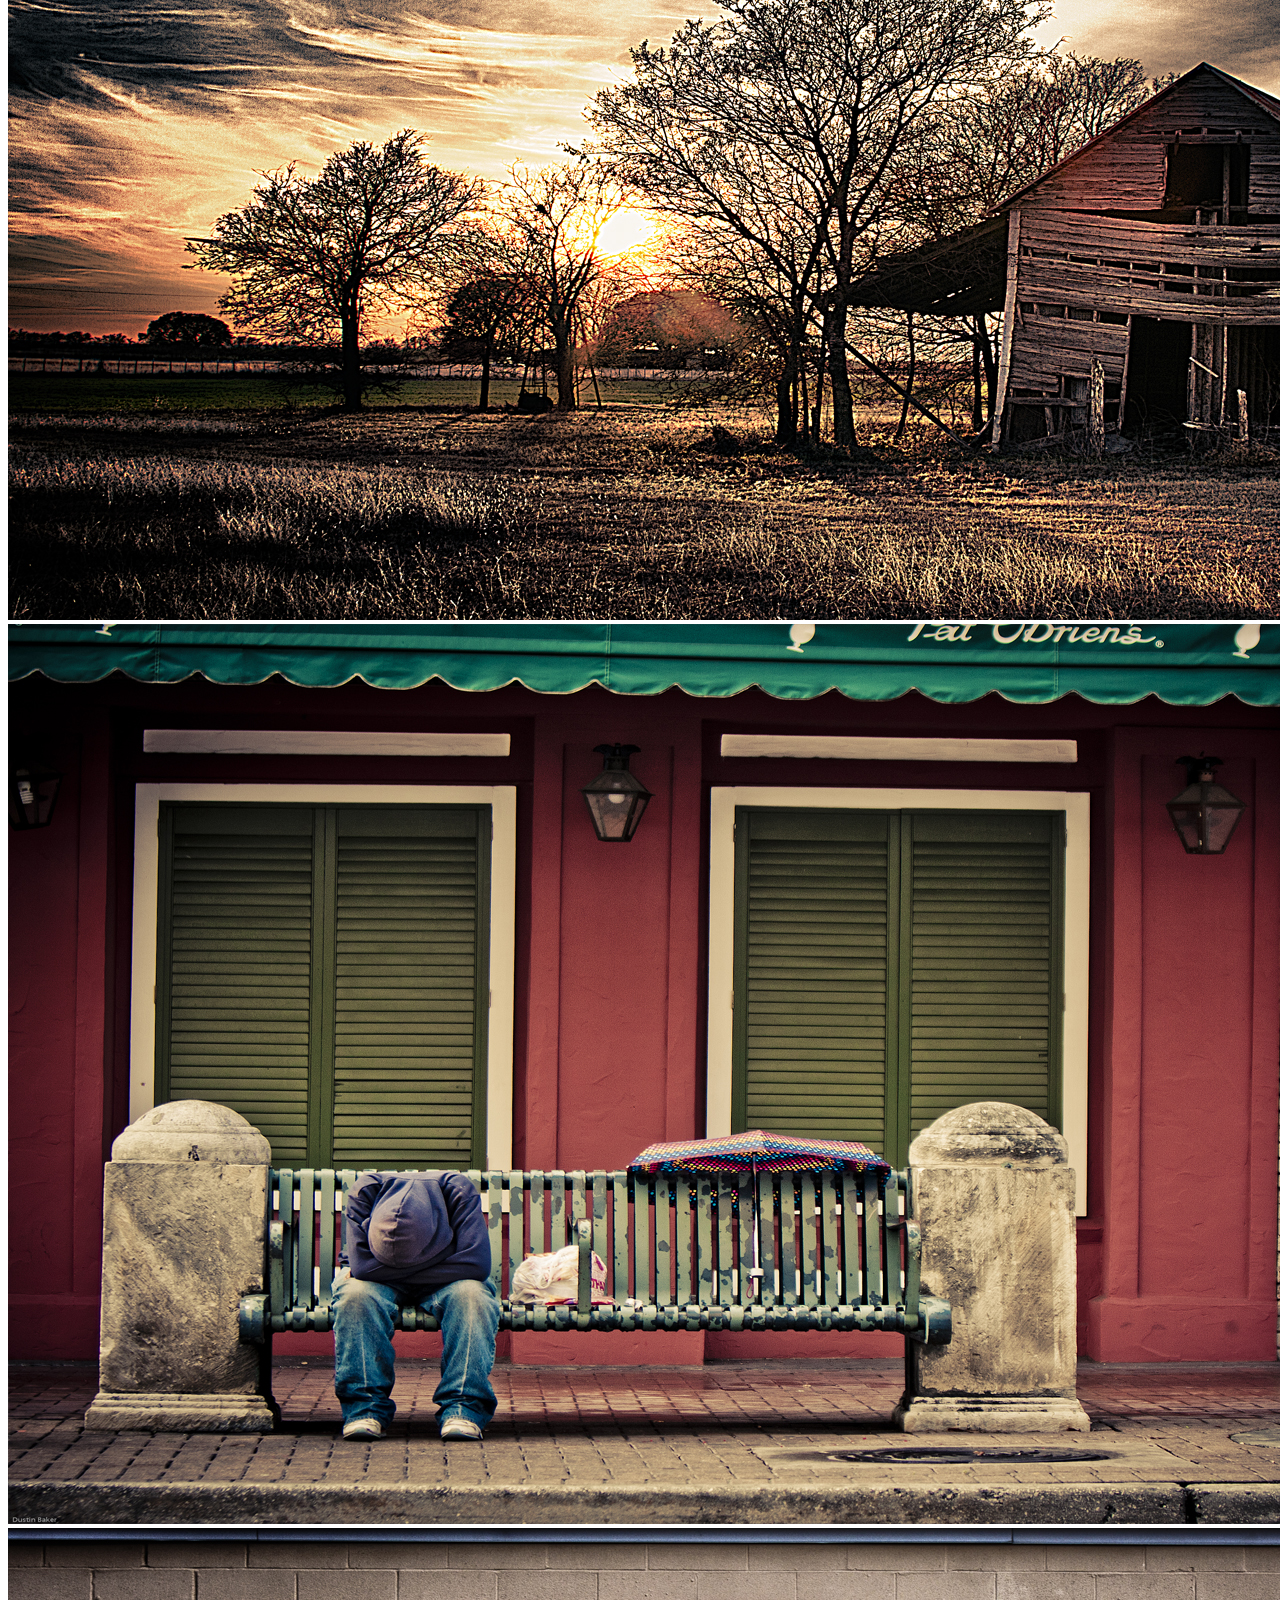
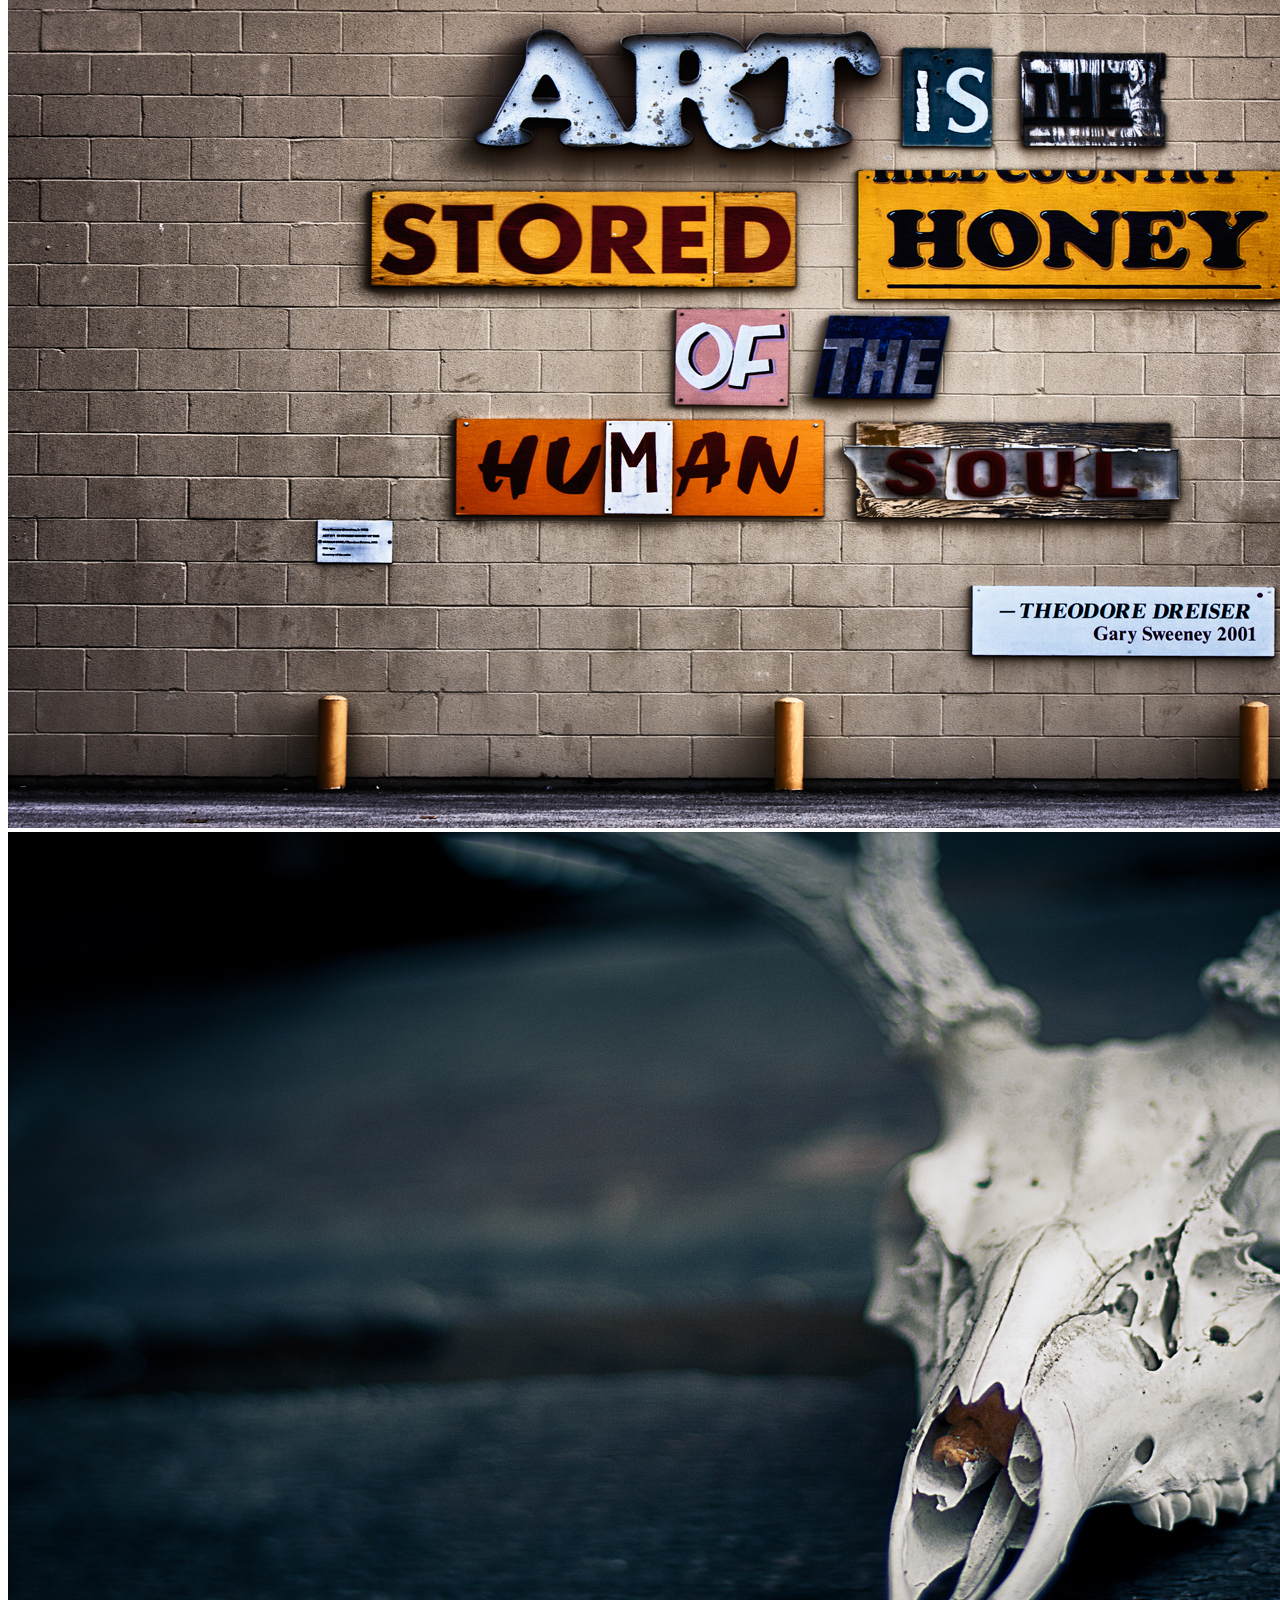
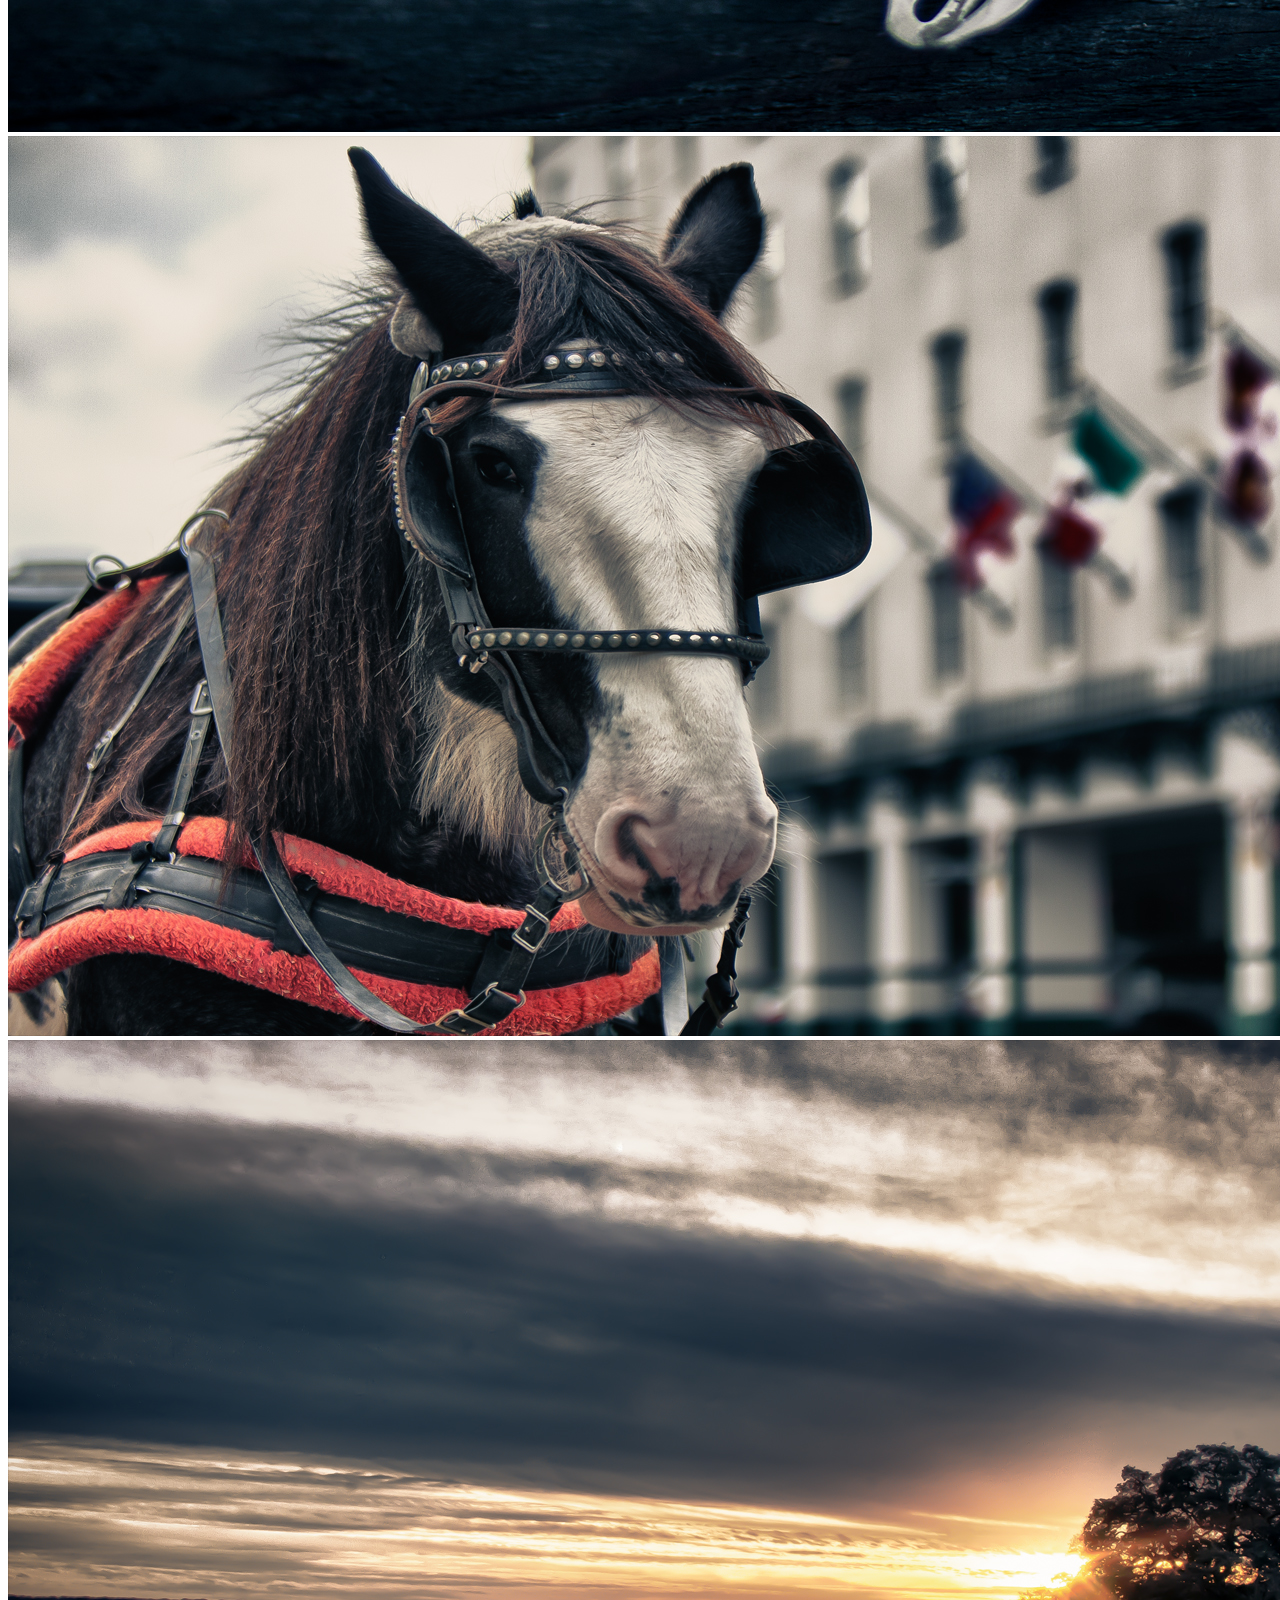
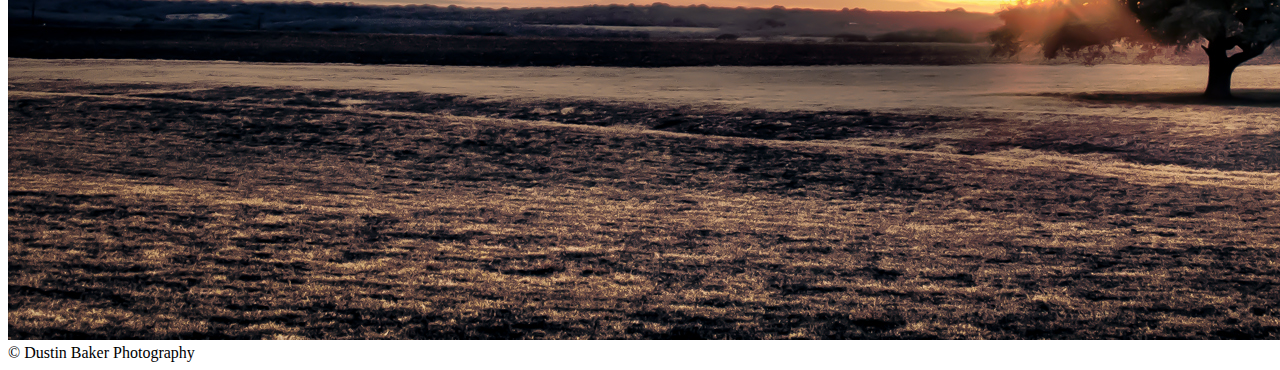
<file: street.html>
<!DOCTYPE html>
<html lang="en">
<head>
	<meta charset="UTF-8">
	<link href='http://fonts.googleapis.com/css?family=Roboto:100' rel='stylesheet' type='text/css'>
	<title>Dustin Baker</title>
	<link type="type/css" rel="stylesheet" href="style.css">
</head>
<body>
	<div class="header">
		<p class="name">Dustin Baker</p><p class="photography">| Photography</p>
	</div>
	<div class="nav">
		<ul>
			<li><a href="index.html">GALLERY</a></li>
			<li><a href="portraits.html">PORTRAITS</a></li>
			<li><a href="weddings.html">WEDDINGS</a></li>
			<li><a style="color:red" href="street.html">STREET</a></li>
			<li><a href="about.html">ABOUT</a></li>
			<li><a href="contact.html">CONTACT</a></li>
		</ul>
	</div>
	<div class="row">
		<div class="pic"><img src="images/street/1.jpg"></div>
		<div class="pic"><img src="images/street/2.jpg"></div>
		<div class="pic"><img src="images/street/3.jpg"></div>
	</div>
	<div class="row">
		<div class="pic"><img src="images/street/4.jpg"></div>
		<div class="pic"><img src="images/street/5.jpg"></div>
		<div class="pic"><img src="images/street/6.jpg"></div>
	</div>
	<div class="row">
		<div class="pic"><img src="images/street/9.jpg"></div>
		<div class="pic"><img src="images/street/11.jpg"></div>
		<div class="pic"><img src="images/street/28.jpg"></div>
	</div>
	<div class="footer"> &copy Dustin Baker Photography</div>
</body>
</html>
</file>
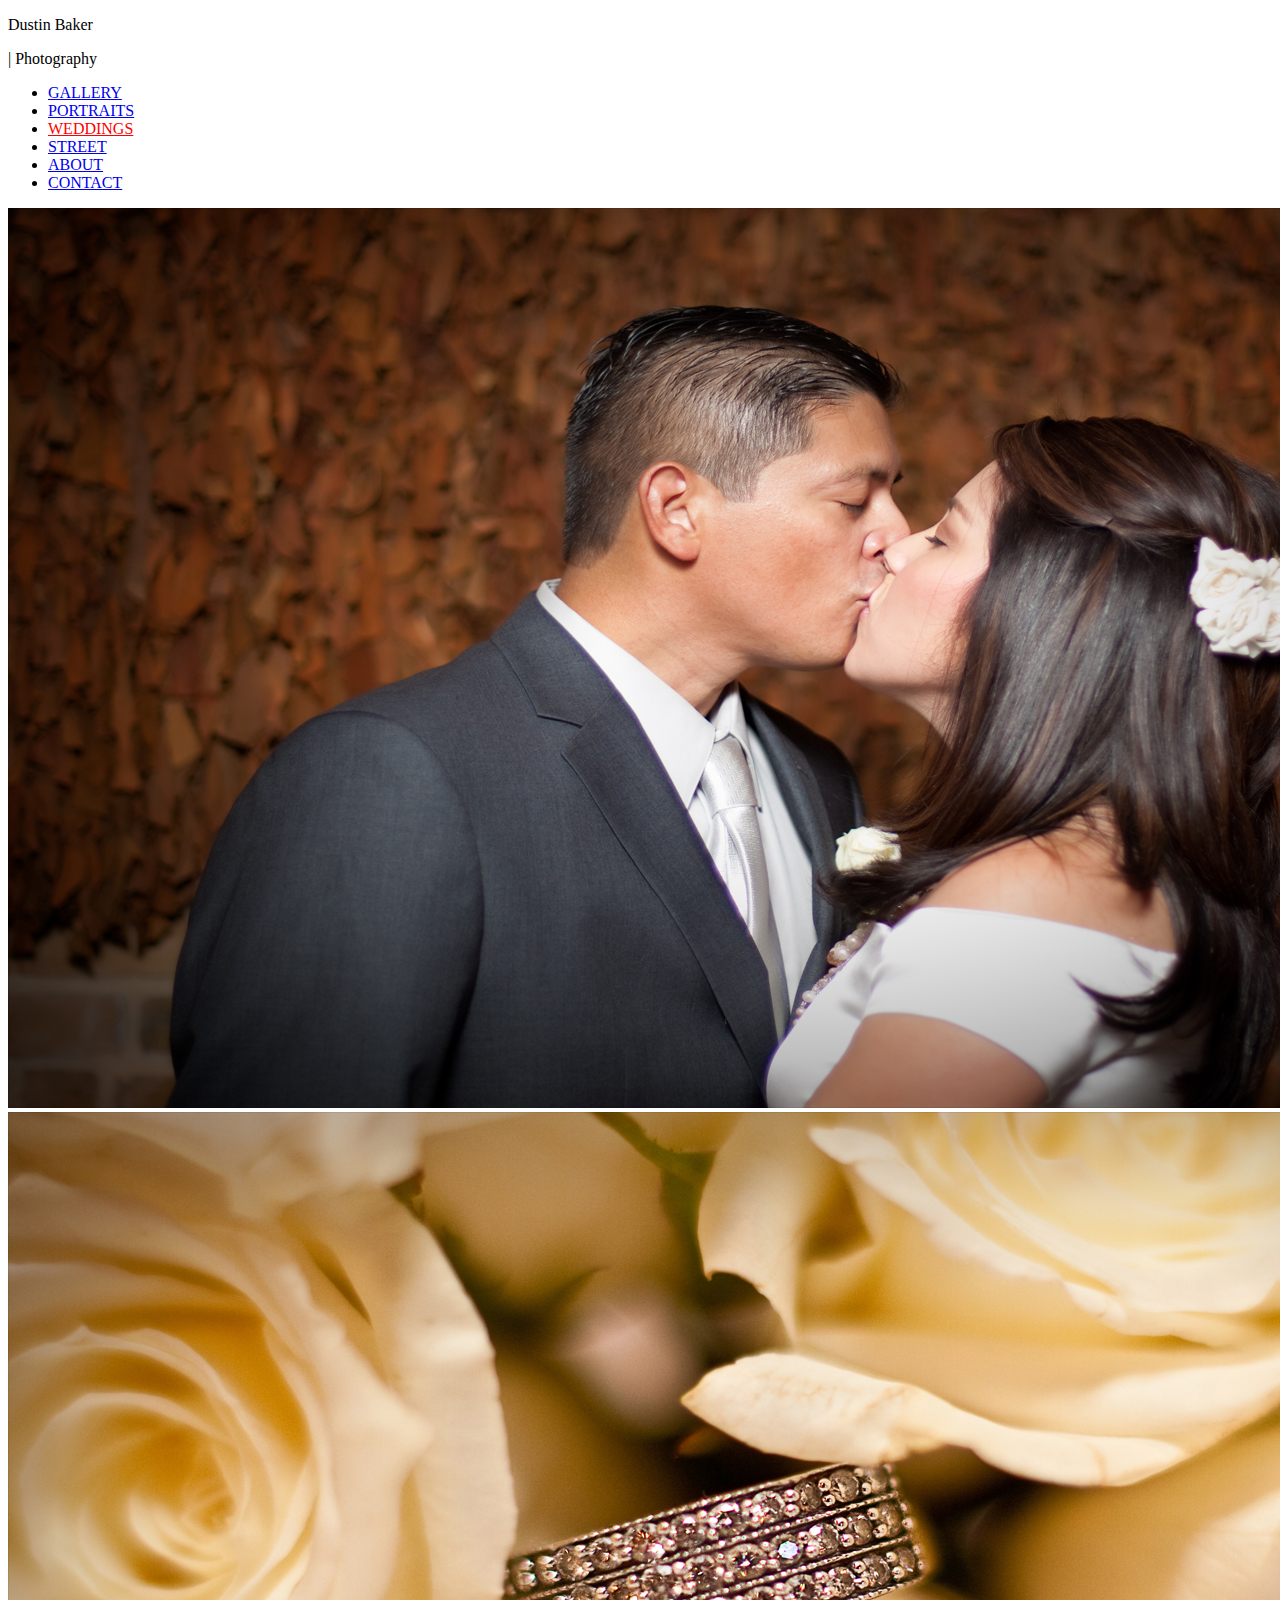
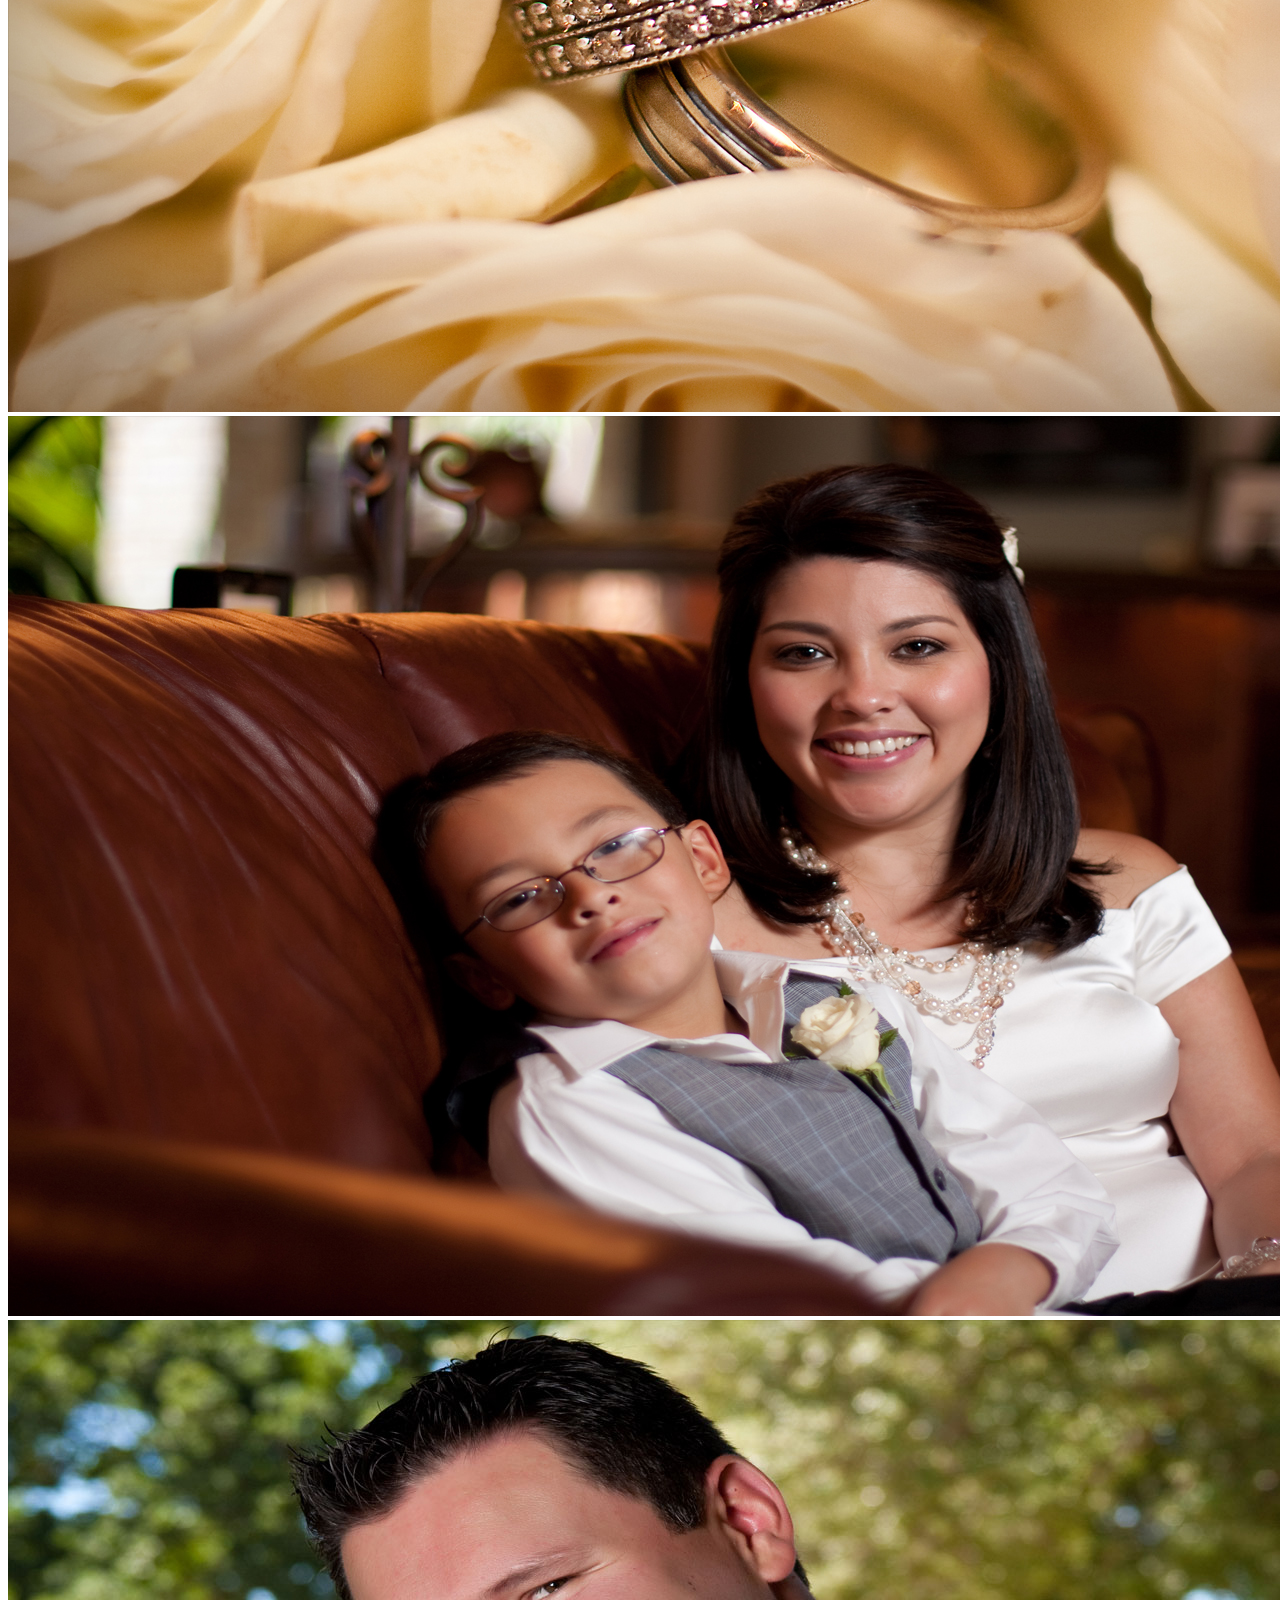
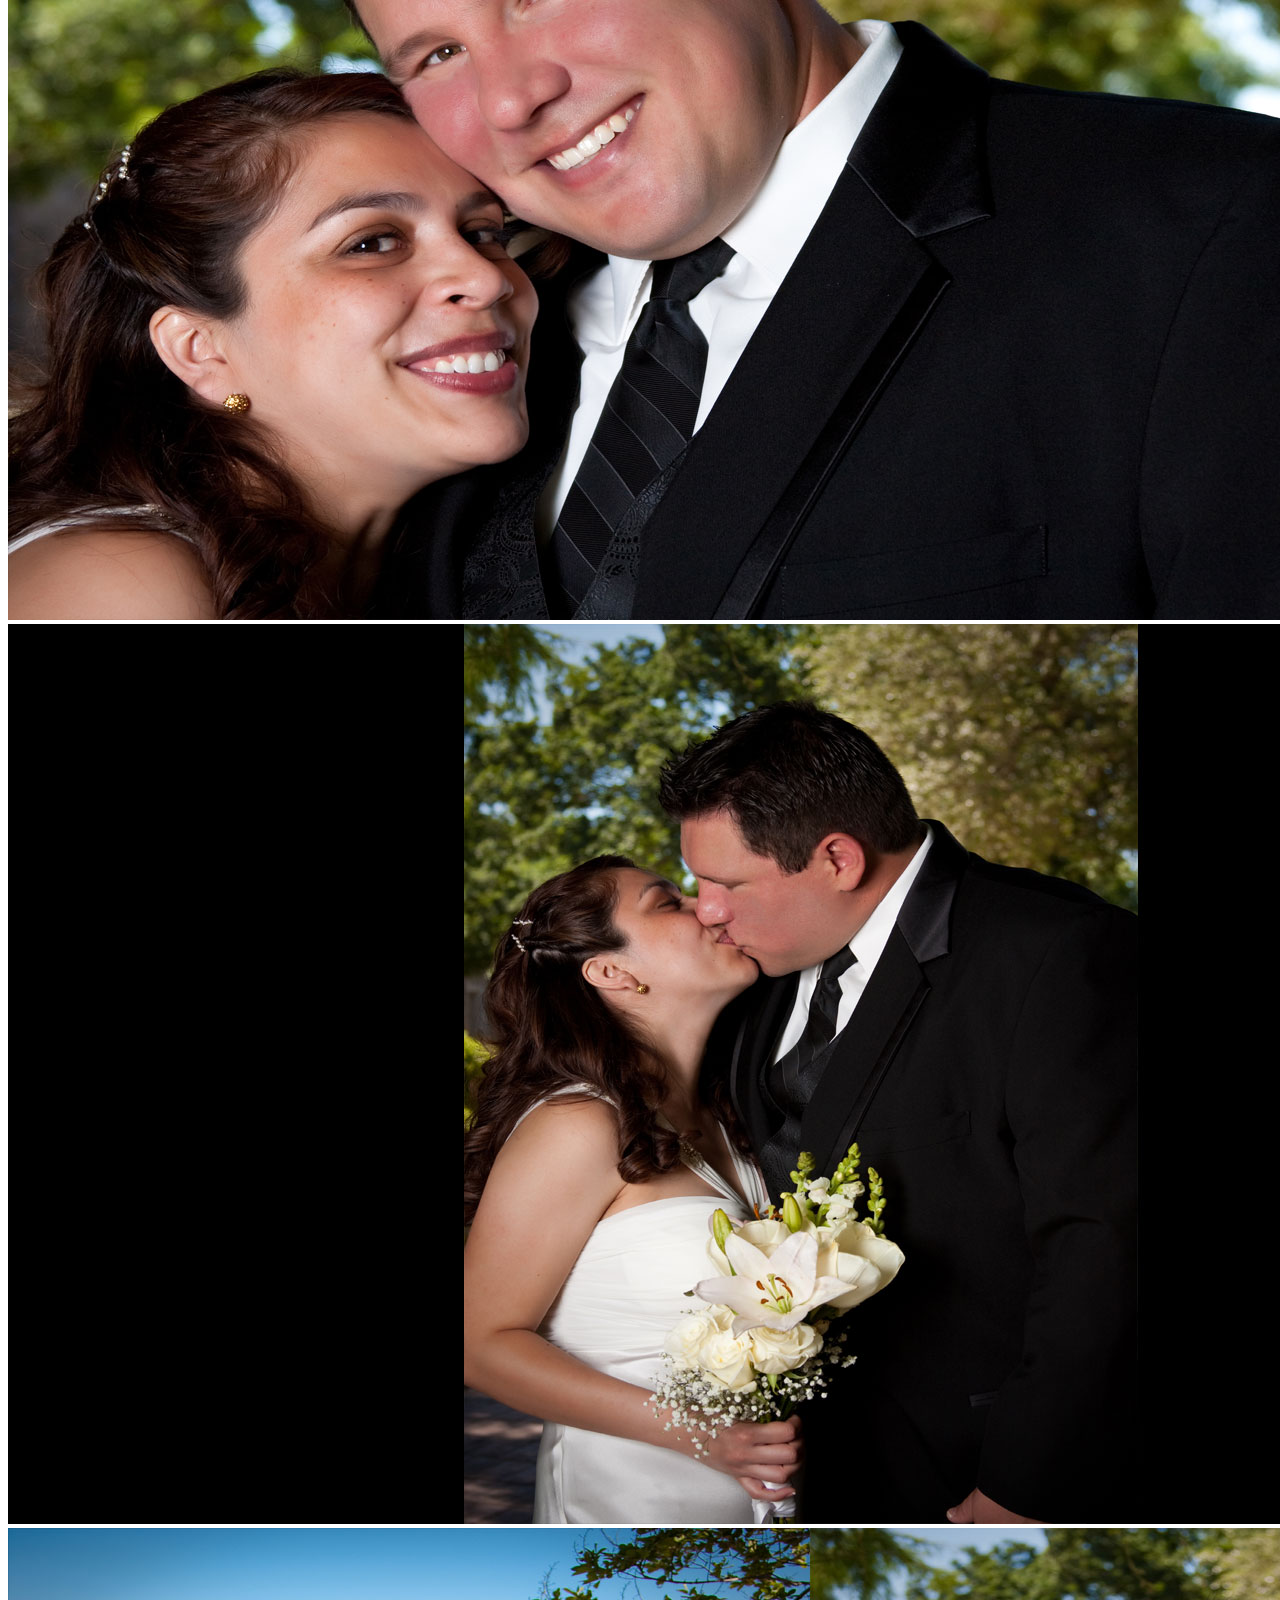
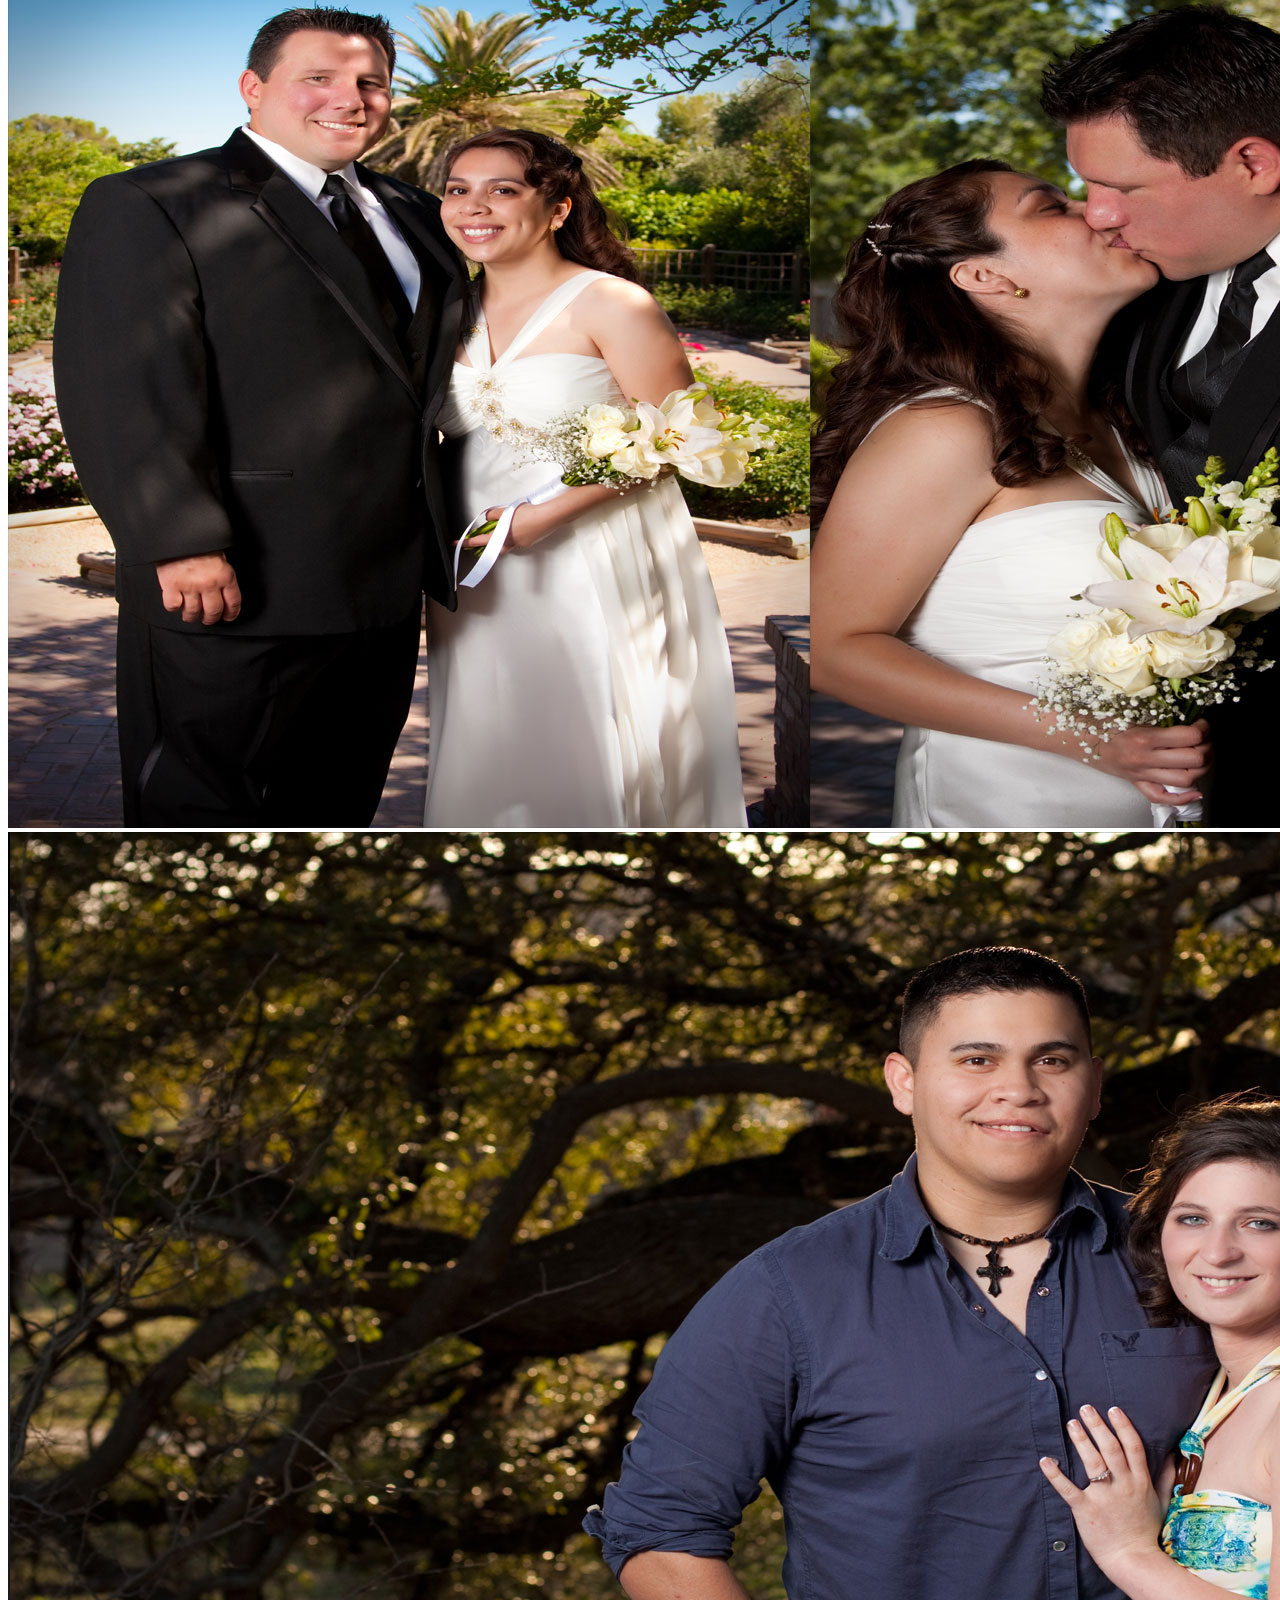
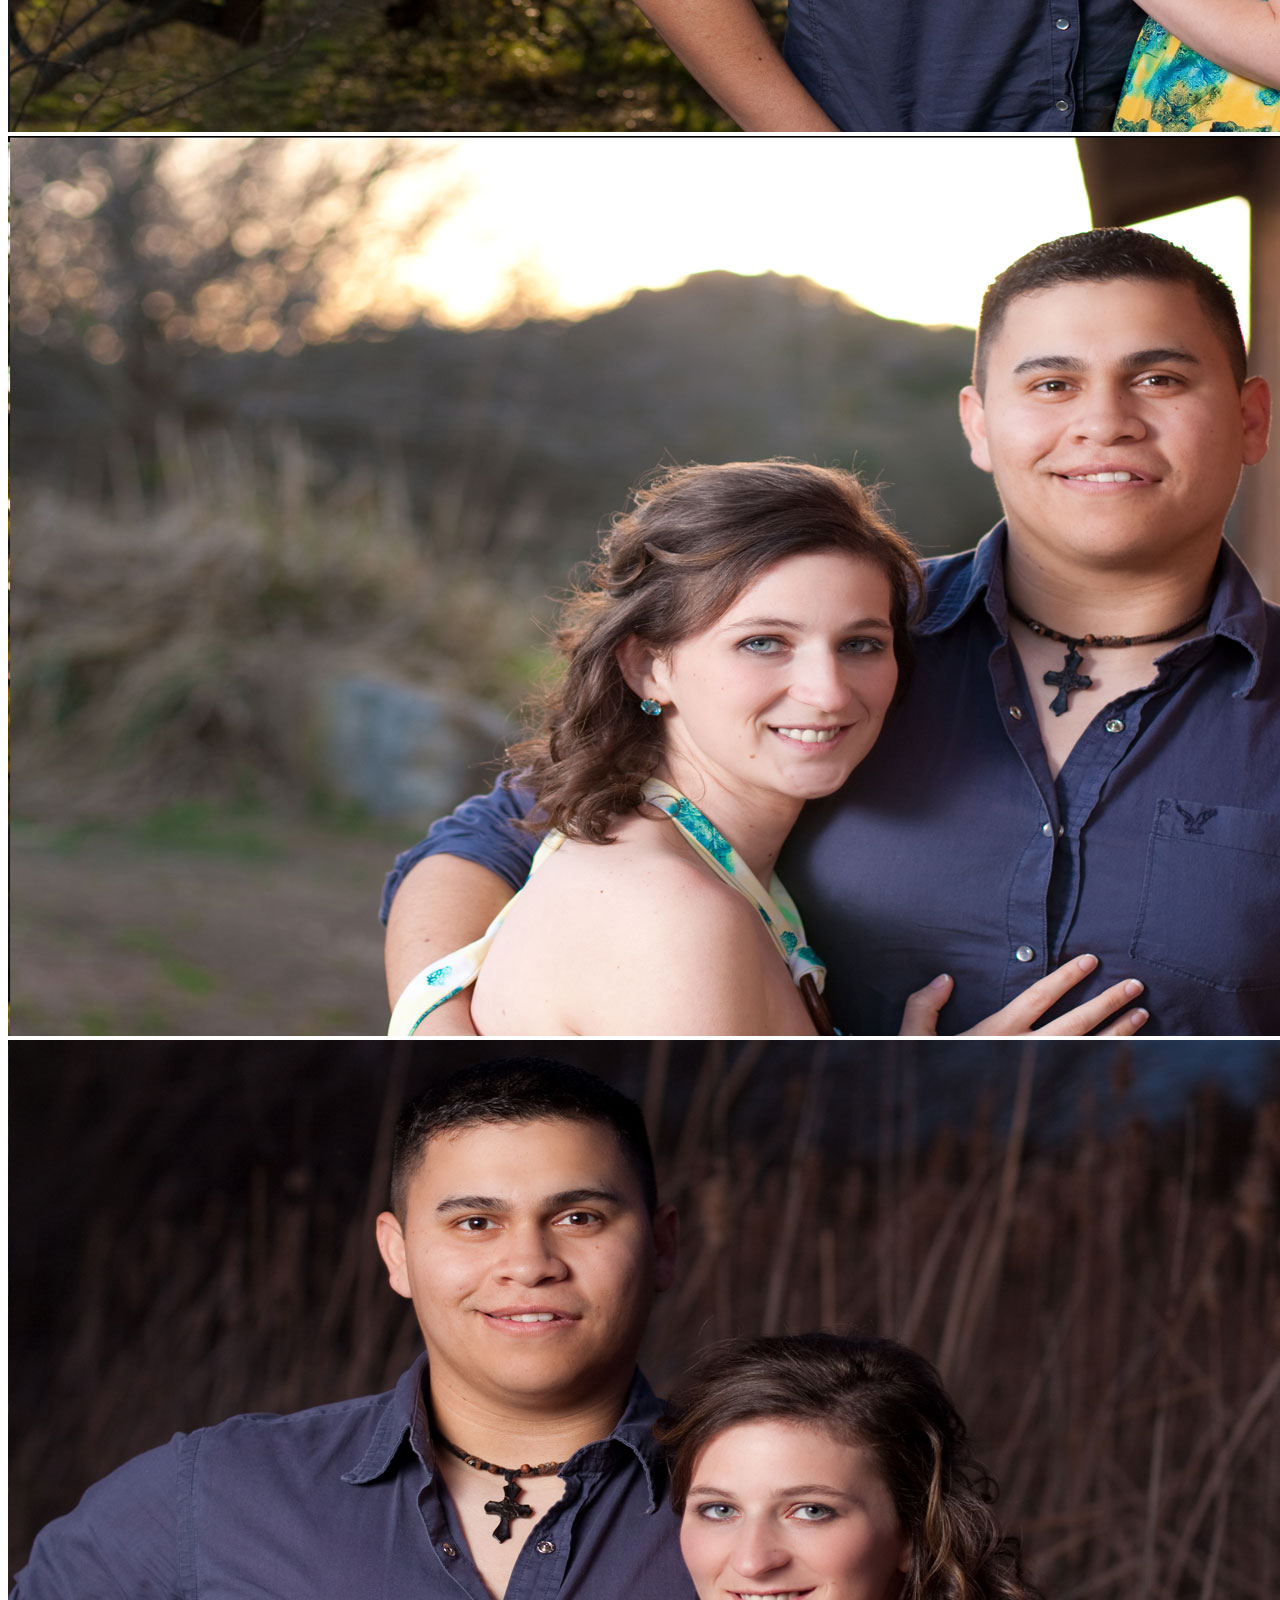
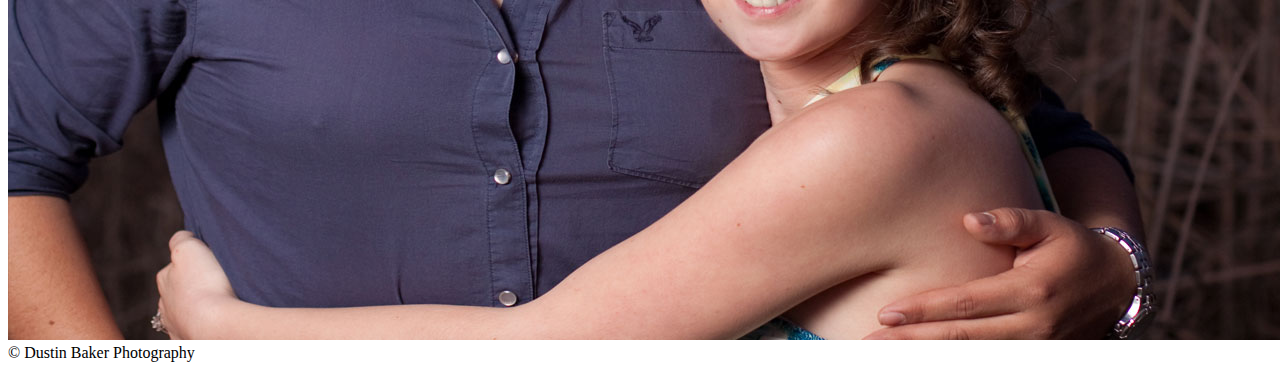
<file: weddings.html>
<!DOCTYPE html>
<html lang="en">
<head>
	<meta charset="UTF-8">
	<link href='http://fonts.googleapis.com/css?family=Roboto:100' rel='stylesheet' type='text/css'>
	<title>Dustin Baker</title>
	<link type="type/css" rel="stylesheet" href="style.css">
</head>
<body>
	<div class="header">
		<p class="name">Dustin Baker</p><p class="photography">| Photography</p>
	</div>
	<div class="nav">
		<ul>
			<li><a href="index.html">GALLERY</a></li>
			<li><a href="portraits.html">PORTRAITS</a></li>
			<li><a style="color:red" href="weddings.html">WEDDINGS</a></li>
			<li><a href="street.html">STREET</a></li>
			<li><a href="about.html">ABOUT</a></li>
			<li><a href="contact.html">CONTACT</a></li>
		</ul>
	</div>
	<div class="row">
		<div class="pic"><img src="images/weddings/35.jpg"></div>
		<div class="pic"><img src="images/weddings/30.jpg"></div>
		<div class="pic"><img src="images/weddings/31.jpg"></div>
	</div>
	<div class="row">
		<div class="pic"><img src="images/weddings/10.jpg"></div>
		<div class="pic"><img src="images/weddings/7.jpg"></div>
		<div class="pic"><img src="images/weddings/1.jpg"></div>
	</div>
	<div class="row">
		<div class="pic"><img src="images/weddings/11.jpg"></div>
		<div class="pic"><img src="images/weddings/13.jpg"></div>
		<div class="pic"><img src="images/weddings/14.jpg"></div>
	</div>
	<div class="footer"> &copy Dustin Baker Photography</div>
</body>
</html>
</file>
<file: style.css>
/**
 * Eric Meyer's Reset CSS v2.0 (http://meyerweb.com/eric/tools/css/reset/)
 * http://cssreset.com
 */
html, body, div, span, applet, object, iframe,
h1, h2, h3, h4, h5, h6, p, blockquote, pre,
a, abbr, acronym, address, big, cite, code,
del, dfn, em, img, ins, kbd, q, s, samp,
small, strike, strong, sub, sup, tt, var,
b, u, i, center,
dl, dt, dd, ol, ul, li,
fieldset, form, label, legend,
table, caption, tbody, tfoot, thead, tr, th, td,
article, aside, canvas, details, embed,
figure, figcaption, footer, header, hgroup,
menu, nav, output, ruby, section, summary,
time, mark, audio, video {
	margin: 0;
	padding: 0;
	border: 0;
	font-size: 100%;
	font-family: 'Roboto', sans-serif;
	font: inherit;
	vertical-align: baseline;
}
/* HTML5 display-role reset for older browsers */
article, aside, details, figcaption, figure,
footer, header, hgroup, menu, nav, section {
	display: block;
}
body {
	line-height: 1;
}
ol, ul {
	list-style: none;
}
blockquote, q {
	quotes: none;
}
blockquote:before, blockquote:after,
q:before, q:after {
	content: '';
	content: none;
}
table {
	border-collapse: collapse;
	border-spacing: 0;
}
a {
	text-decoration:none;
}
a:link{
	color:#848484;
}
a:visited {
	color:#848484;
}
a:hover {
	color:red;
}
body {
	background-color:black;
	font-family:'Roboto';
}
.header {
	display:inline-block;
	text-align:right;
	color:white;
	font-size:30px;
	margin:20px 0px 50px 10px;
}
.header p {
	display:inline-block;
	margin:4px;
	padding-bottom:30px;
	font-family:'Roboto';
}
.photography {
	color:red;
}
.nav {	
	margin: 0px 10px;
	width:100%;
	text-align:center;
}
.nav li {
	display:inline-block;
	padding:20px;
	list-style-position:center;
	border-right:1px solid #2e2e2e;
	border-top:0px;
	border-bottom:0px;
	font-size:20px;
}
.nav li:last-child {
	border-right:0px;
}

.pic img {
	float:left;
	width:33%;
	height:auto;
	padding:0px 2px;
	padding-bottom:5%;
}
.footer {
	width:100%;
	text-align:right;
	clear:both;
	color:white;
}
</file>
